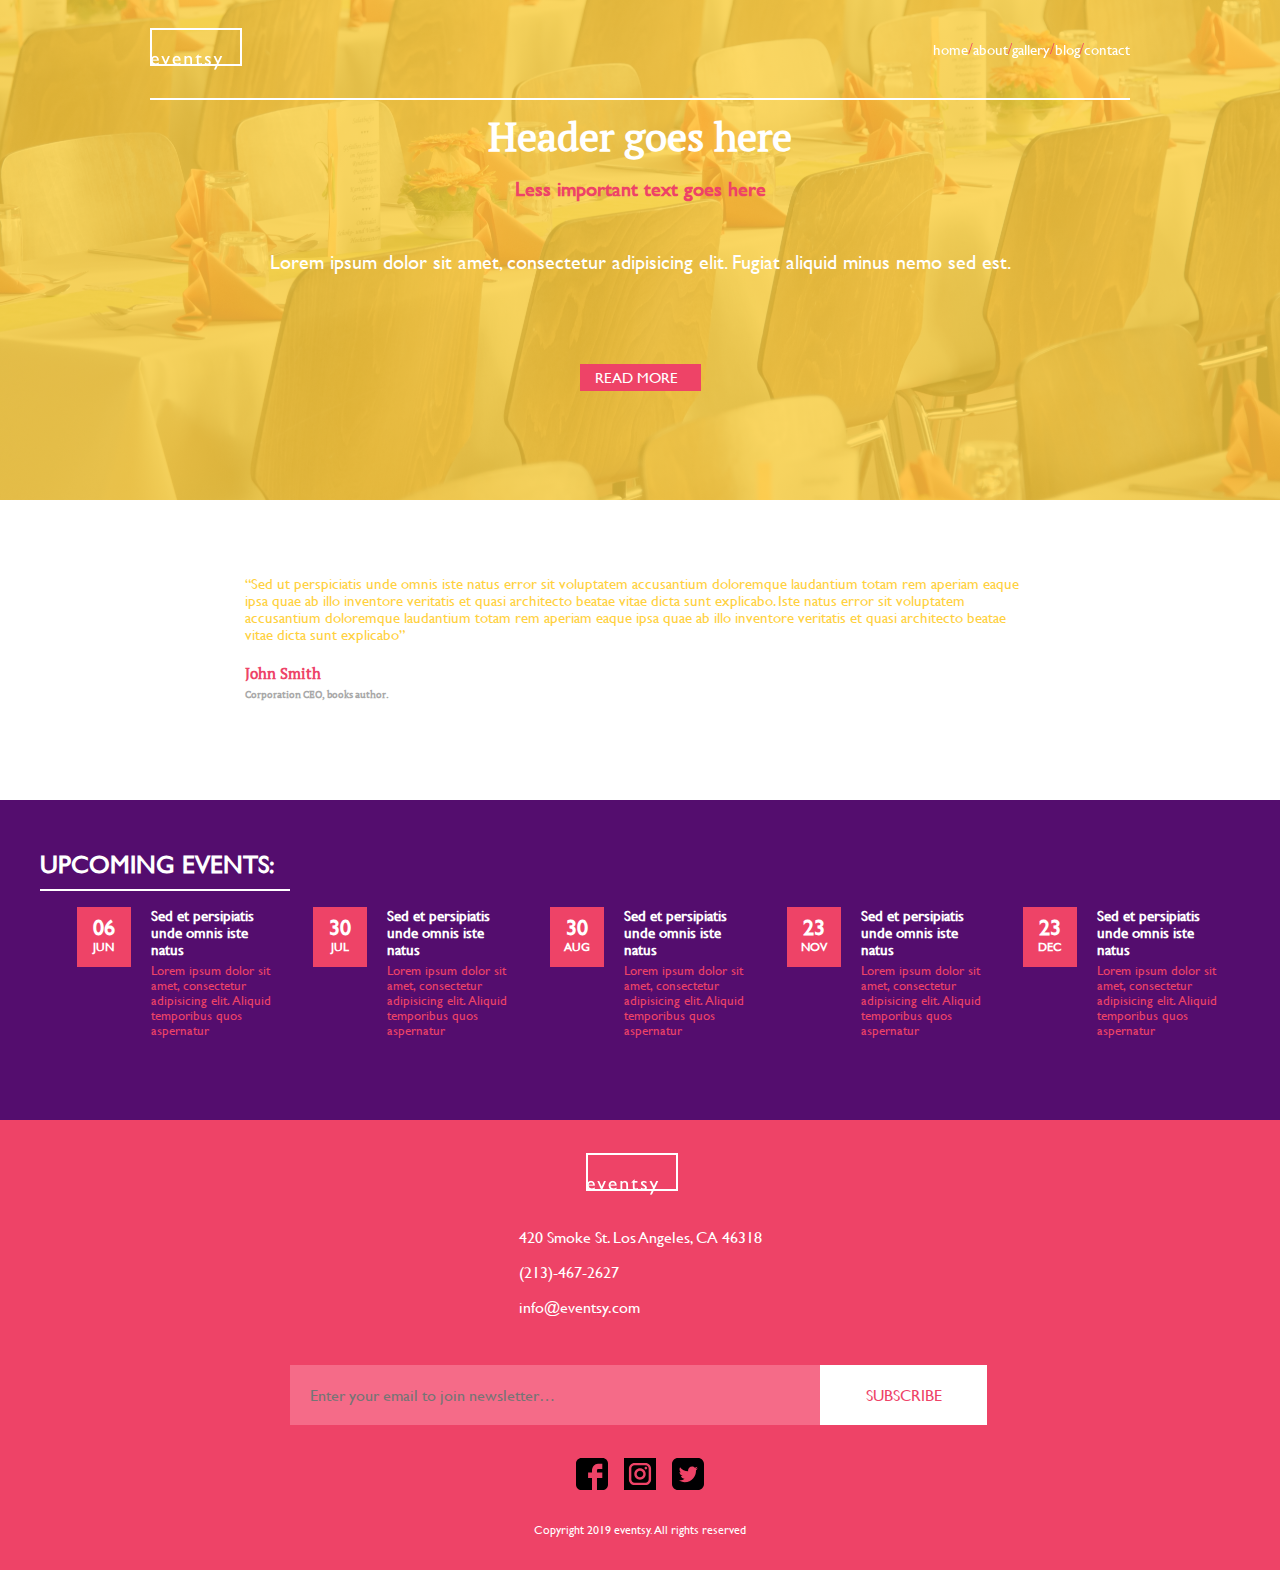
<file: index.html>
<!DOCTYPE html>
<html lang="en">
  <head>
    <meta charset="UTF-8" />
    <meta http-equiv="X-UA-Compatible" content="IE=edge" />
    <meta name="viewport" content="width=device-width, initial-scale=1.0" />
    <title>eventsy</title>
    <link rel="stylesheet" href="css/styles.css" />
  </head>
  <body>
    <nav>
      <div id="navHolder" class="navHolder">
        <div id="logo" class="logo"></div>
        <div id="links" class="links">
          <a id="home" href="#">home</a>
          <span>/</span>
          <a id="about" href="#">about</a>
          <span>/</span>
          <a id="gallery" href="#">gallery</a>
          <span>/</span>
          <a id="blog" href="#">blog</a>
          <span>/</span>
          <a id="contact" href="#">contact</a>
        </div>
      </div>
    </nav>
    <div id="app"></div>
    <footer>
      <div class="logo">
        <img src="images/logo/logo-white.png" alt="eventsy logo" />
      </div>
      <div class="address">
        <p>420 Smoke St. Los Angeles, CA 46318</p>
        <p>(213)-467-2627</p>
        <p>info@eventsy.com</p>
      </div>
      <div class="subscribe">
        <div class="inputBox">
          <input
            type="text"
            placeholder="Enter your email to join newsletter…"
          />
        </div>
        <div class="subscribeButton">
          <div class="btn">SUBSCRIBE</div>
        </div>
      </div>
      <div class="socialMedia">
        <img src="images/social-media/facebook.svg" alt="" />
        <img src="images/social-media/instagram.svg" alt="" />
        <img src="images/social-media/twitter.svg" alt="" />
      </div>
      <div class="copyright">Copyright 2019 eventsy. All rights reserved</div>
    </footer>
    <script src="lib/jquery-3.6.0.min.js"></script>
    <script src="app/model.js"></script>
    <script src="app/app.js"></script>
  </body>
</html>
</file>
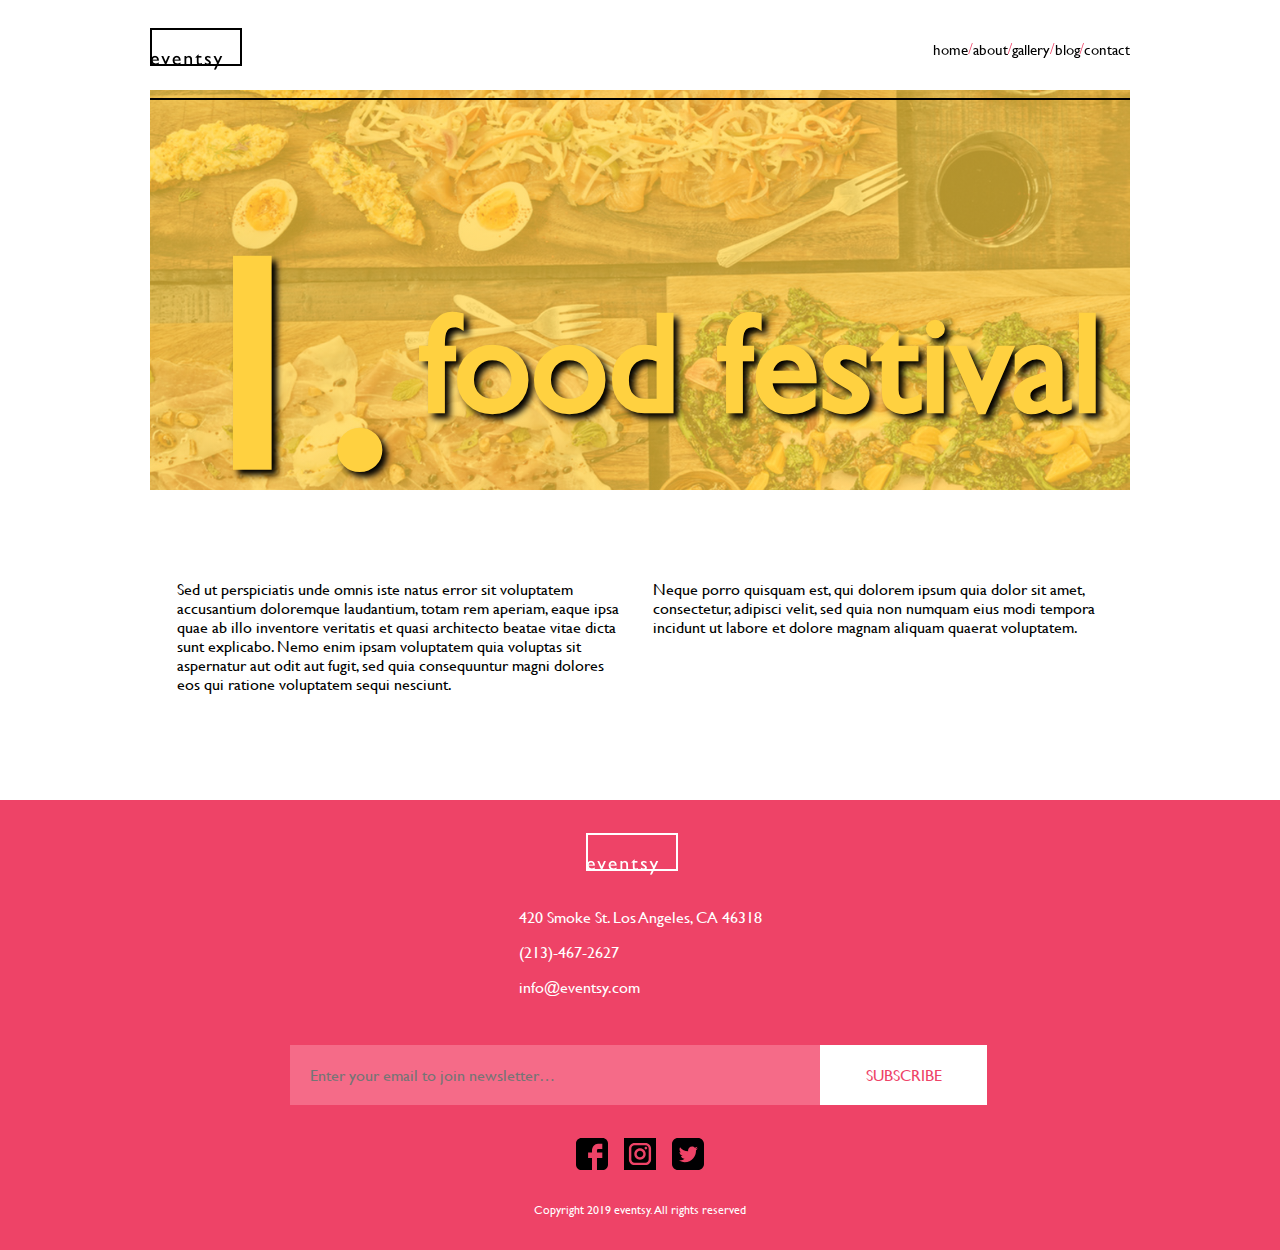
<file: 1stGallery.html>
<!--I didn't know how to link this via JavaScript, so I used the traditional HTML so the pages would at least be viewable-->

<!DOCTYPE html>
<html lang="en">
  <head>
    <meta charset="UTF-8" />
    <meta http-equiv="X-UA-Compatible" content="IE=edge" />
    <meta name="viewport" content="width=device-width, initial-scale=1.0" />
    <title>gallery</title>
    <link rel="stylesheet" href="css/styles.css" />
  </head>
  <body>
    <nav>
      <div class="detailsNavs">
        <div class="logo"></div>
        <div class="links">
          <a href="index.html">home</a>
          <span>/</span>
          <a href="index.html">about</a>
          <span>/</span>
          <a id="gallery" href="index.html">gallery</a>
          <span>/</span>
          <a id="blog" href="index.html">blog</a>
          <span>/</span>
          <a id="contact" href="index.html">contact</a>
        </div>
      </div>
    </nav>
    <div id="firstGallery" class="galleryDetails">
      <div class="galleryDetailHero">
        <div class="firstGalleryHero">
          <div class="galleryDetailCallout">
            <h1>1.</h1>
            <h2>food festival</h2>
          </div>
        </div>
      </div>
      <div class="galleryDetailDescription">
        <p>
          Sed ut perspiciatis unde omnis iste natus error sit voluptatem
          accusantium doloremque laudantium, totam rem aperiam, eaque ipsa quae
          ab illo inventore veritatis et quasi architecto beatae vitae dicta
          sunt explicabo. Nemo enim ipsam voluptatem quia voluptas sit
          aspernatur aut odit aut fugit, sed quia consequuntur magni dolores eos
          qui ratione voluptatem sequi nesciunt.
        </p>
        <p>
          Neque porro quisquam est, qui dolorem ipsum quia dolor sit amet,
          consectetur, adipisci velit, sed quia non numquam eius modi tempora
          incidunt ut labore et dolore magnam aliquam quaerat voluptatem.
        </p>
      </div>
    </div>
    <footer>
      <div class="logo">
        <img src="images/logo/logo-white.png" alt="eventsy logo" />
      </div>
      <div class="address">
        <p>420 Smoke St. Los Angeles, CA 46318</p>
        <p>(213)-467-2627</p>
        <p>info@eventsy.com</p>
      </div>
      <div class="subscribe">
        <div class="inputBox">
          <input
            type="text"
            placeholder="Enter your email to join newsletter…"
          />
        </div>
        <div class="subscribeButton">
          <div class="btn">SUBSCRIBE</div>
        </div>
      </div>
      <div class="socialMedia">
        <img src="images/social-media/facebook.svg" alt="" />
        <img src="images/social-media/instagram.svg" alt="" />
        <img src="images/social-media/twitter.svg" alt="" />
      </div>
      <div class="copyright">Copyright 2019 eventsy. All rights reserved</div>
    </footer>
    <script src="lib/jquery-3.6.0.min.js"></script>
    <!-- <script src="app/model.js"></script> -->
    <!-- <script src="app/app.js"></script> -->
  </body>
</html>
</file>
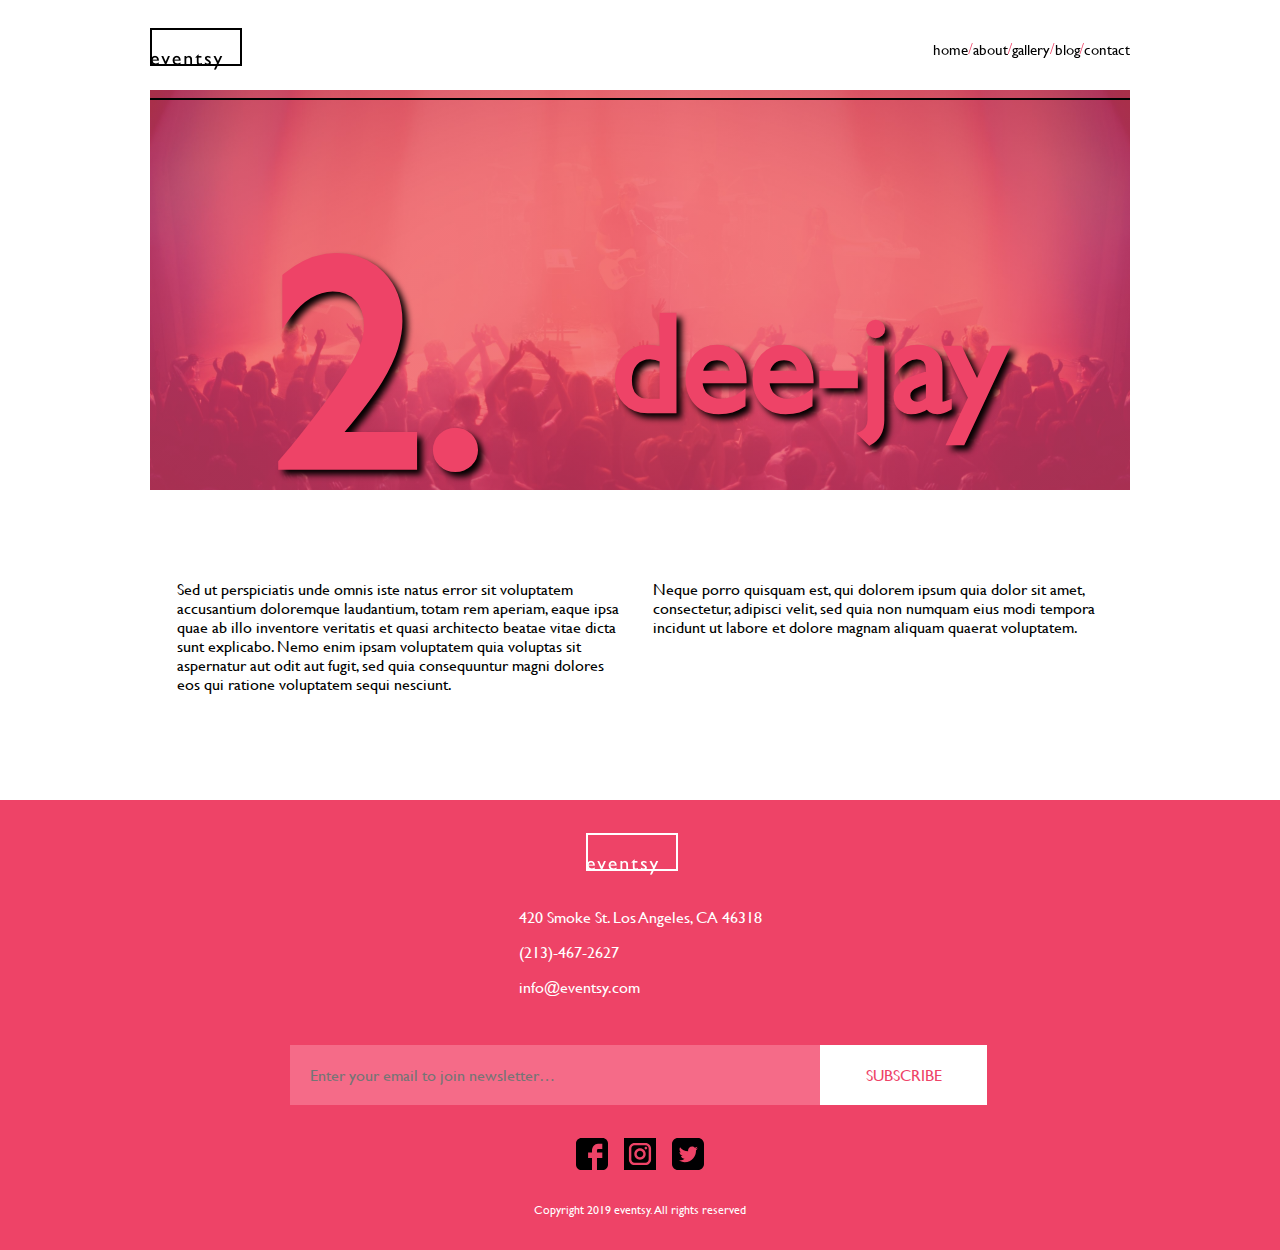
<file: 2ndGallery.html>
<!--I didn't know how to link this via JavaScript, so I used the traditional HTML so the pages would at least be viewable-->

<!DOCTYPE html>
<html lang="en">
  <head>
    <meta charset="UTF-8" />
    <meta http-equiv="X-UA-Compatible" content="IE=edge" />
    <meta name="viewport" content="width=device-width, initial-scale=1.0" />
    <title>gallery</title>
    <link rel="stylesheet" href="css/styles.css" />
  </head>
  <body>
    <nav>
      <div class="detailsNavs">
        <div class="logo"></div>
        <div class="links">
          <a href="index.html">home</a>
          <span>/</span>
          <a href="index.html">about</a>
          <span>/</span>
          <a id="gallery" href="index.html">gallery</a>
          <span>/</span>
          <a id="blog" href="index.html">blog</a>
          <span>/</span>
          <a id="contact" href="index.html">contact</a>
        </div>
      </div>
    </nav>
    <div id="secondGallery" class="galleryDetails">
      <div class="galleryDetailHero">
        <div class="secondGalleryHero">
          <div class="galleryDetailCallout">
            <h1>2.</h1>
            <h2>dee-jay</h2>
          </div>
        </div>
      </div>
      <div class="galleryDetailDescription">
        <p>
          Sed ut perspiciatis unde omnis iste natus error sit voluptatem
          accusantium doloremque laudantium, totam rem aperiam, eaque ipsa quae
          ab illo inventore veritatis et quasi architecto beatae vitae dicta
          sunt explicabo. Nemo enim ipsam voluptatem quia voluptas sit
          aspernatur aut odit aut fugit, sed quia consequuntur magni dolores eos
          qui ratione voluptatem sequi nesciunt.
        </p>
        <p>
          Neque porro quisquam est, qui dolorem ipsum quia dolor sit amet,
          consectetur, adipisci velit, sed quia non numquam eius modi tempora
          incidunt ut labore et dolore magnam aliquam quaerat voluptatem.
        </p>
      </div>
    </div>
    <footer>
      <div class="logo">
        <img src="images/logo/logo-white.png" alt="eventsy logo" />
      </div>
      <div class="address">
        <p>420 Smoke St. Los Angeles, CA 46318</p>
        <p>(213)-467-2627</p>
        <p>info@eventsy.com</p>
      </div>
      <div class="subscribe">
        <div class="inputBox">
          <input
            type="text"
            placeholder="Enter your email to join newsletter…"
          />
        </div>
        <div class="subscribeButton">
          <div class="btn">SUBSCRIBE</div>
        </div>
      </div>
      <div class="socialMedia">
        <img src="images/social-media/facebook.svg" alt="" />
        <img src="images/social-media/instagram.svg" alt="" />
        <img src="images/social-media/twitter.svg" alt="" />
      </div>
      <div class="copyright">Copyright 2019 eventsy. All rights reserved</div>
    </footer>
    <script src="lib/jquery-3.6.0.min.js"></script>
    <!-- <script src="app/model.js"></script> -->
    <!-- <script src="app/app.js"></script> -->
  </body>
</html>
</file>
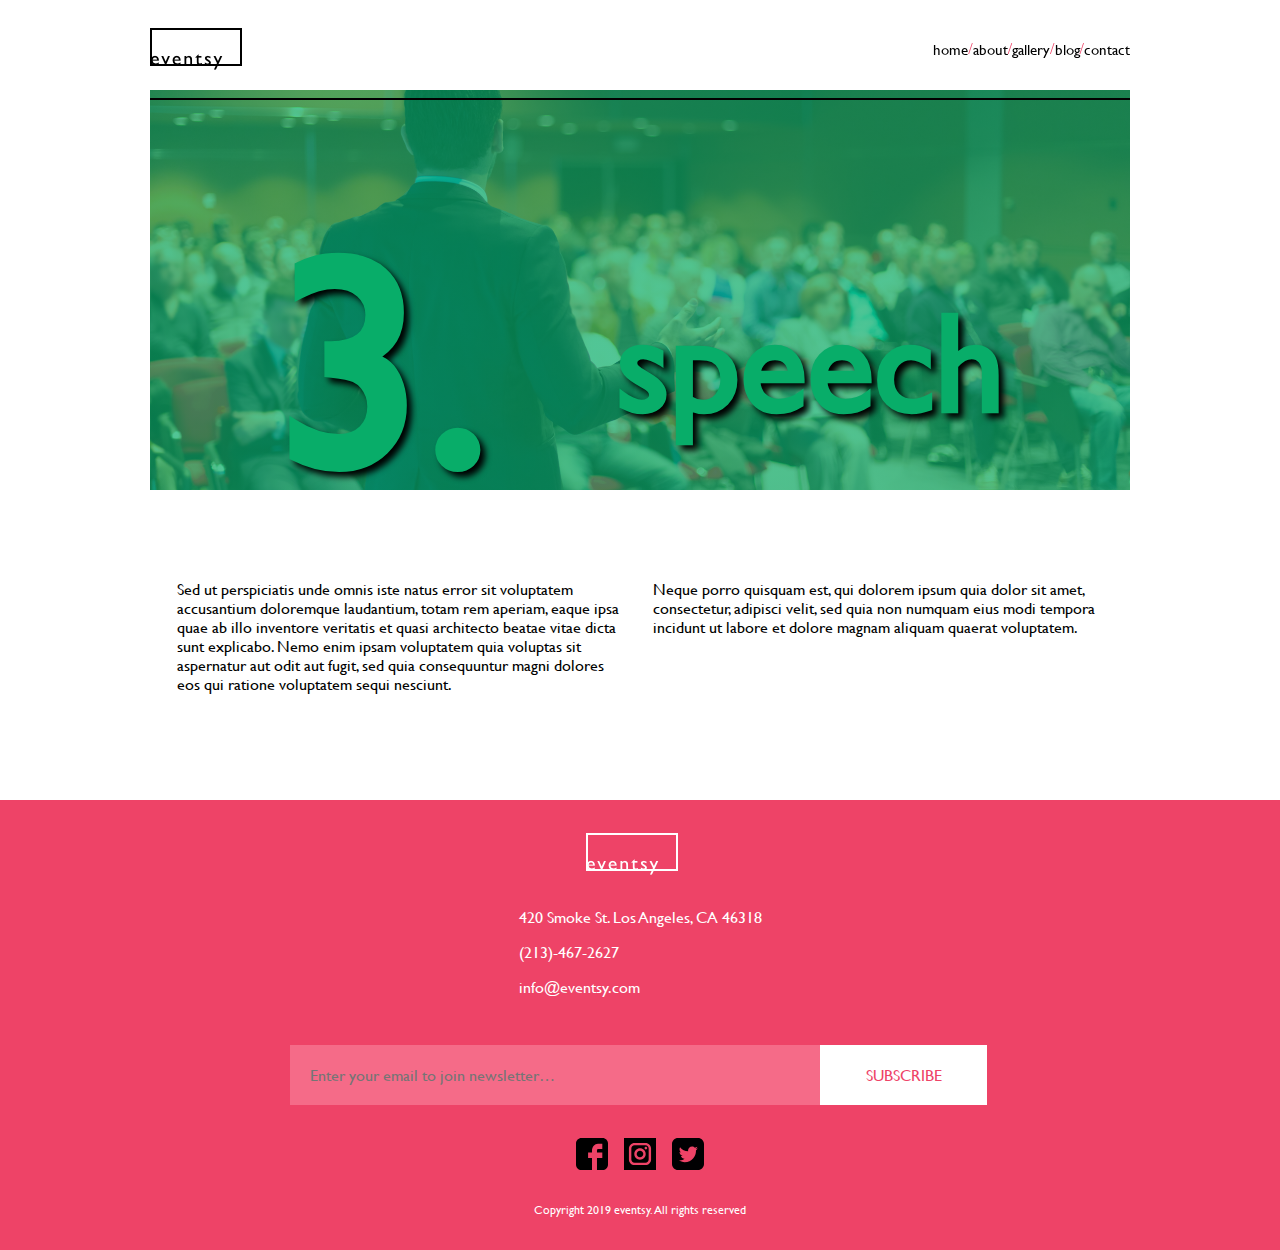
<file: 3rdGallery.html>
<!--I didn't know how to link this via JavaScript, so I used the traditional HTML so the pages would at least be viewable-->

<!DOCTYPE html>
<html lang="en">
  <head>
    <meta charset="UTF-8" />
    <meta http-equiv="X-UA-Compatible" content="IE=edge" />
    <meta name="viewport" content="width=device-width, initial-scale=1.0" />
    <title>gallery</title>
    <link rel="stylesheet" href="css/styles.css" />
  </head>
  <body>
    <nav>
      <div class="detailsNavs">
        <div class="logo"></div>
        <div class="links">
          <a href="index.html">home</a>
          <span>/</span>
          <a href="index.html">about</a>
          <span>/</span>
          <a id="gallery" href="index.html">gallery</a>
          <span>/</span>
          <a id="blog" href="index.html">blog</a>
          <span>/</span>
          <a id="contact" href="index.html">contact</a>
        </div>
      </div>
    </nav>
    <div id="thirdGallery" class="galleryDetails">
      <div class="galleryDetailHero">
        <div class="thirdGalleryHero">
          <div class="galleryDetailCallout">
            <h1>3.</h1>
            <h2>speech</h2>
          </div>
        </div>
      </div>
      <div class="galleryDetailDescription">
        <p>
          Sed ut perspiciatis unde omnis iste natus error sit voluptatem
          accusantium doloremque laudantium, totam rem aperiam, eaque ipsa quae
          ab illo inventore veritatis et quasi architecto beatae vitae dicta
          sunt explicabo. Nemo enim ipsam voluptatem quia voluptas sit
          aspernatur aut odit aut fugit, sed quia consequuntur magni dolores eos
          qui ratione voluptatem sequi nesciunt.
        </p>
        <p>
          Neque porro quisquam est, qui dolorem ipsum quia dolor sit amet,
          consectetur, adipisci velit, sed quia non numquam eius modi tempora
          incidunt ut labore et dolore magnam aliquam quaerat voluptatem.
        </p>
      </div>
    </div>
    <footer>
      <div class="logo">
        <img src="images/logo/logo-white.png" alt="eventsy logo" />
      </div>
      <div class="address">
        <p>420 Smoke St. Los Angeles, CA 46318</p>
        <p>(213)-467-2627</p>
        <p>info@eventsy.com</p>
      </div>
      <div class="subscribe">
        <div class="inputBox">
          <input
            type="text"
            placeholder="Enter your email to join newsletter…"
          />
        </div>
        <div class="subscribeButton">
          <div class="btn">SUBSCRIBE</div>
        </div>
      </div>
      <div class="socialMedia">
        <img src="images/social-media/facebook.svg" alt="" />
        <img src="images/social-media/instagram.svg" alt="" />
        <img src="images/social-media/twitter.svg" alt="" />
      </div>
      <div class="copyright">Copyright 2019 eventsy. All rights reserved</div>
    </footer>
    <script src="lib/jquery-3.6.0.min.js"></script>
    <!-- <script src="app/model.js"></script> -->
    <!-- <script src="app/app.js"></script> -->
  </body>
</html>
</file>
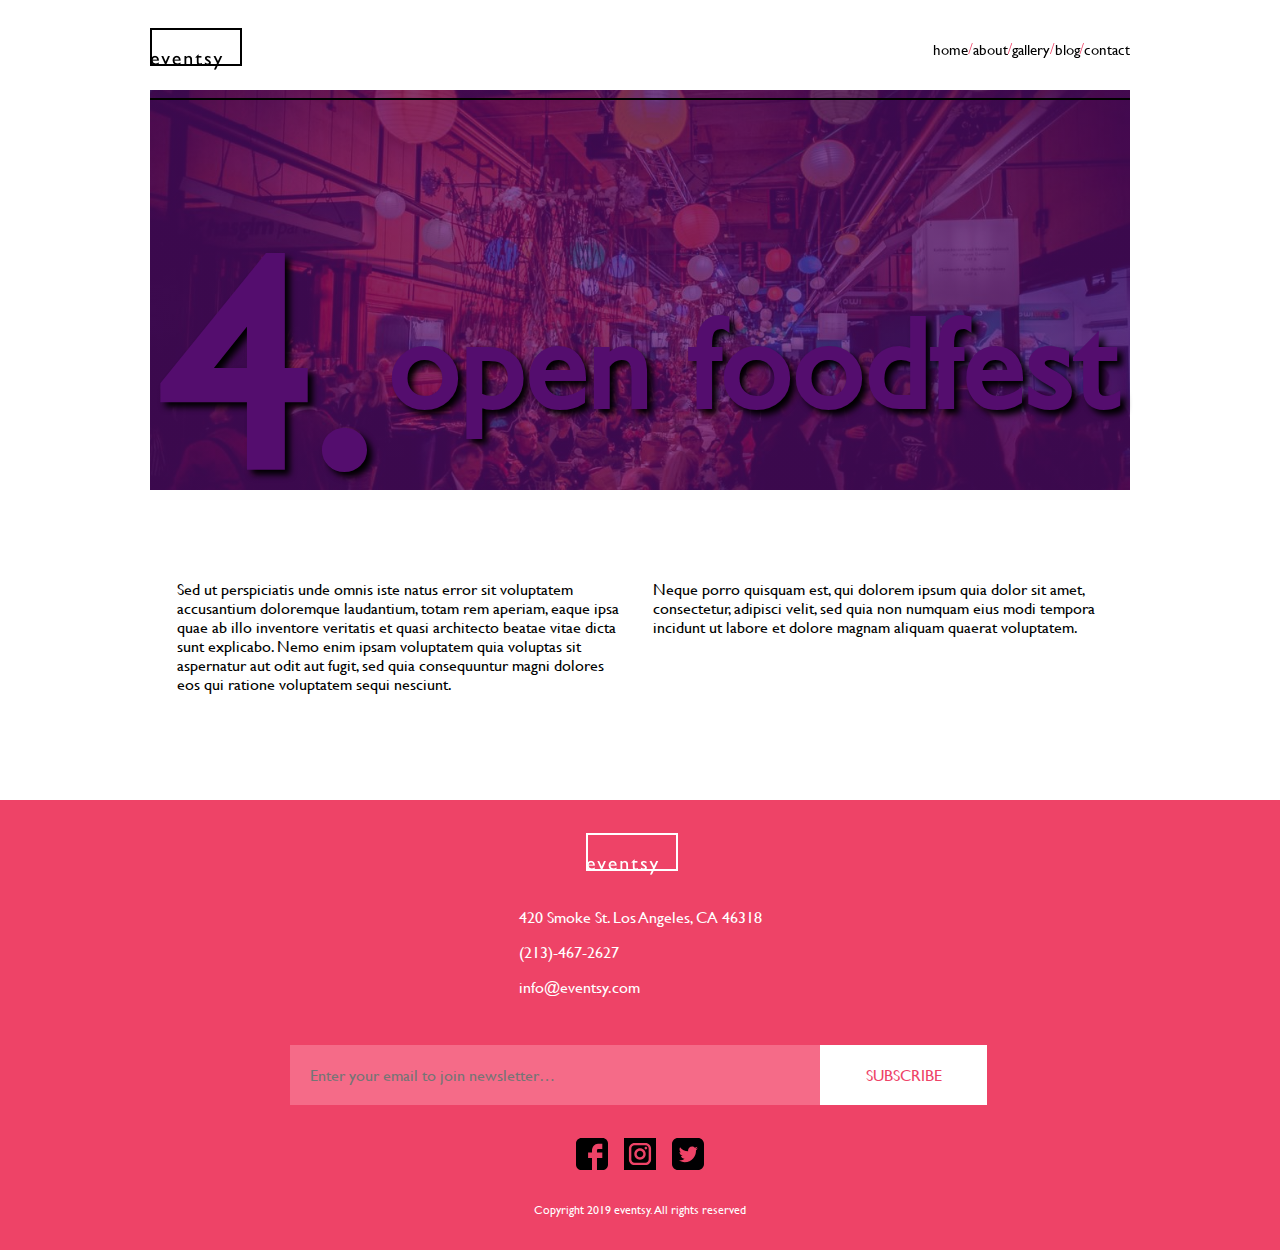
<file: 4thGallery.html>
<!--I didn't know how to link this via JavaScript, so I used the traditional HTML so the pages would at least be viewable-->

<!DOCTYPE html>
<html lang="en">
  <head>
    <meta charset="UTF-8" />
    <meta http-equiv="X-UA-Compatible" content="IE=edge" />
    <meta name="viewport" content="width=device-width, initial-scale=1.0" />
    <title>gallery</title>
    <link rel="stylesheet" href="css/styles.css" />
  </head>
  <body>
    <nav>
      <div class="detailsNavs">
        <div class="logo"></div>
        <div class="links">
          <a href="index.html">home</a>
          <span>/</span>
          <a href="index.html">about</a>
          <span>/</span>
          <a id="gallery" href="index.html">gallery</a>
          <span>/</span>
          <a id="blog" href="index.html">blog</a>
          <span>/</span>
          <a id="contact" href="index.html">contact</a>
        </div>
      </div>
    </nav>
    <div id="fourthGallery" class="galleryDetails">
      <div class="galleryDetailHero">
        <div class="fourthGalleryHero">
          <div class="galleryDetailCallout">
            <h1>4.</h1>
            <h2>open foodfest</h2>
          </div>
        </div>
      </div>
      <div class="galleryDetailDescription">
        <p>
          Sed ut perspiciatis unde omnis iste natus error sit voluptatem
          accusantium doloremque laudantium, totam rem aperiam, eaque ipsa quae
          ab illo inventore veritatis et quasi architecto beatae vitae dicta
          sunt explicabo. Nemo enim ipsam voluptatem quia voluptas sit
          aspernatur aut odit aut fugit, sed quia consequuntur magni dolores eos
          qui ratione voluptatem sequi nesciunt.
        </p>
        <p>
          Neque porro quisquam est, qui dolorem ipsum quia dolor sit amet,
          consectetur, adipisci velit, sed quia non numquam eius modi tempora
          incidunt ut labore et dolore magnam aliquam quaerat voluptatem.
        </p>
      </div>
    </div>
    <footer>
      <div class="logo">
        <img src="images/logo/logo-white.png" alt="eventsy logo" />
      </div>
      <div class="address">
        <p>420 Smoke St. Los Angeles, CA 46318</p>
        <p>(213)-467-2627</p>
        <p>info@eventsy.com</p>
      </div>
      <div class="subscribe">
        <div class="inputBox">
          <input
            type="text"
            placeholder="Enter your email to join newsletter…"
          />
        </div>
        <div class="subscribeButton">
          <div class="btn">SUBSCRIBE</div>
        </div>
      </div>
      <div class="socialMedia">
        <img src="images/social-media/facebook.svg" alt="" />
        <img src="images/social-media/instagram.svg" alt="" />
        <img src="images/social-media/twitter.svg" alt="" />
      </div>
      <div class="copyright">Copyright 2019 eventsy. All rights reserved</div>
    </footer>
    <script src="lib/jquery-3.6.0.min.js"></script>
    <!-- <script src="app/model.js"></script> -->
    <!-- <script src="app/app.js"></script> -->
  </body>
</html>
</file>
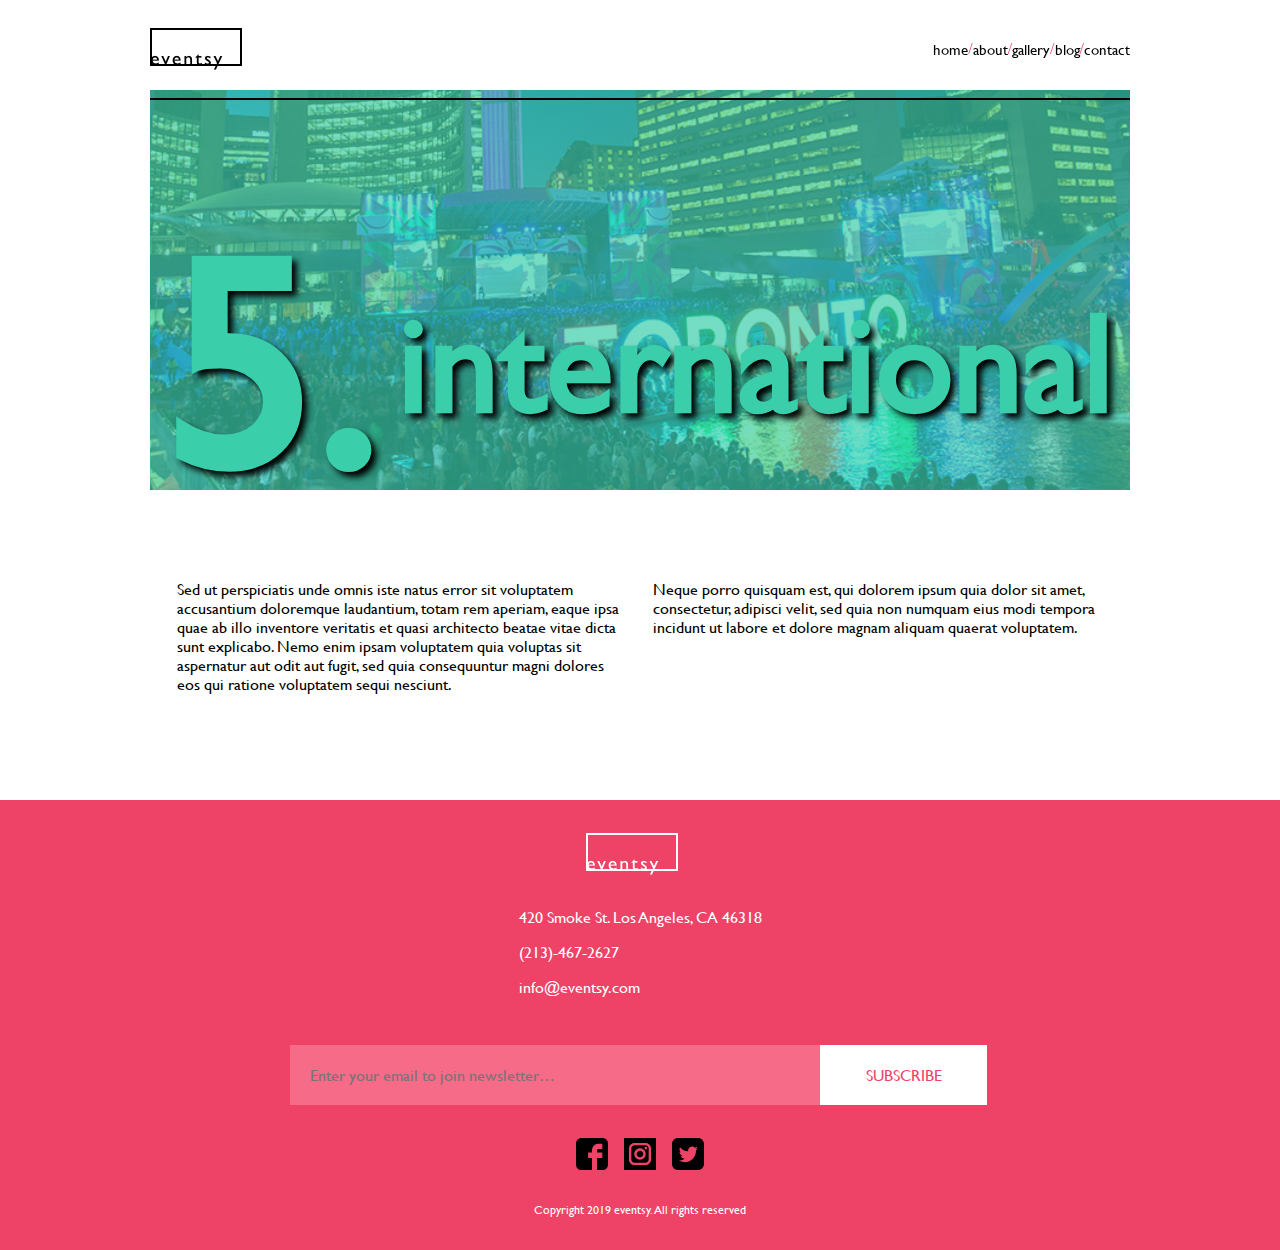
<file: 5thGallery.html>
<!--I didn't know how to link this via JavaScript, so I used the traditional HTML so the pages would at least be viewable-->

<!DOCTYPE html>
<html lang="en">
  <head>
    <meta charset="UTF-8" />
    <meta http-equiv="X-UA-Compatible" content="IE=edge" />
    <meta name="viewport" content="width=device-width, initial-scale=1.0" />
    <title>gallery</title>
    <link rel="stylesheet" href="css/styles.css" />
  </head>
  <body>
    <nav>
      <div class="detailsNavs">
        <div class="logo"></div>
        <div class="links">
          <a href="index.html">home</a>
          <span>/</span>
          <a href="index.html">about</a>
          <span>/</span>
          <a id="gallery" href="index.html">gallery</a>
          <span>/</span>
          <a id="blog" href="index.html">blog</a>
          <span>/</span>
          <a id="contact" href="index.html">contact</a>
        </div>
      </div>
    </nav>
    <div id="fifthGallery" class="galleryDetails">
      <div class="galleryDetailHero">
        <div class="fifthGalleryHero">
          <div class="galleryDetailCallout">
            <h1>5.</h1>
            <h2>international</h2>
          </div>
        </div>
      </div>
      <div class="galleryDetailDescription">
        <p>
          Sed ut perspiciatis unde omnis iste natus error sit voluptatem
          accusantium doloremque laudantium, totam rem aperiam, eaque ipsa quae
          ab illo inventore veritatis et quasi architecto beatae vitae dicta
          sunt explicabo. Nemo enim ipsam voluptatem quia voluptas sit
          aspernatur aut odit aut fugit, sed quia consequuntur magni dolores eos
          qui ratione voluptatem sequi nesciunt.
        </p>
        <p>
          Neque porro quisquam est, qui dolorem ipsum quia dolor sit amet,
          consectetur, adipisci velit, sed quia non numquam eius modi tempora
          incidunt ut labore et dolore magnam aliquam quaerat voluptatem.
        </p>
      </div>
    </div>
    <footer>
      <div class="logo">
        <img src="images/logo/logo-white.png" alt="eventsy logo" />
      </div>
      <div class="address">
        <p>420 Smoke St. Los Angeles, CA 46318</p>
        <p>(213)-467-2627</p>
        <p>info@eventsy.com</p>
      </div>
      <div class="subscribe">
        <div class="inputBox">
          <input
            type="text"
            placeholder="Enter your email to join newsletter…"
          />
        </div>
        <div class="subscribeButton">
          <div class="btn">SUBSCRIBE</div>
        </div>
      </div>
      <div class="socialMedia">
        <img src="images/social-media/facebook.svg" alt="" />
        <img src="images/social-media/instagram.svg" alt="" />
        <img src="images/social-media/twitter.svg" alt="" />
      </div>
      <div class="copyright">Copyright 2019 eventsy. All rights reserved</div>
    </footer>
    <script src="lib/jquery-3.6.0.min.js"></script>
    <!-- <script src="app/model.js"></script> -->
    <!-- <script src="app/app.js"></script> -->
  </body>
</html>
</file>
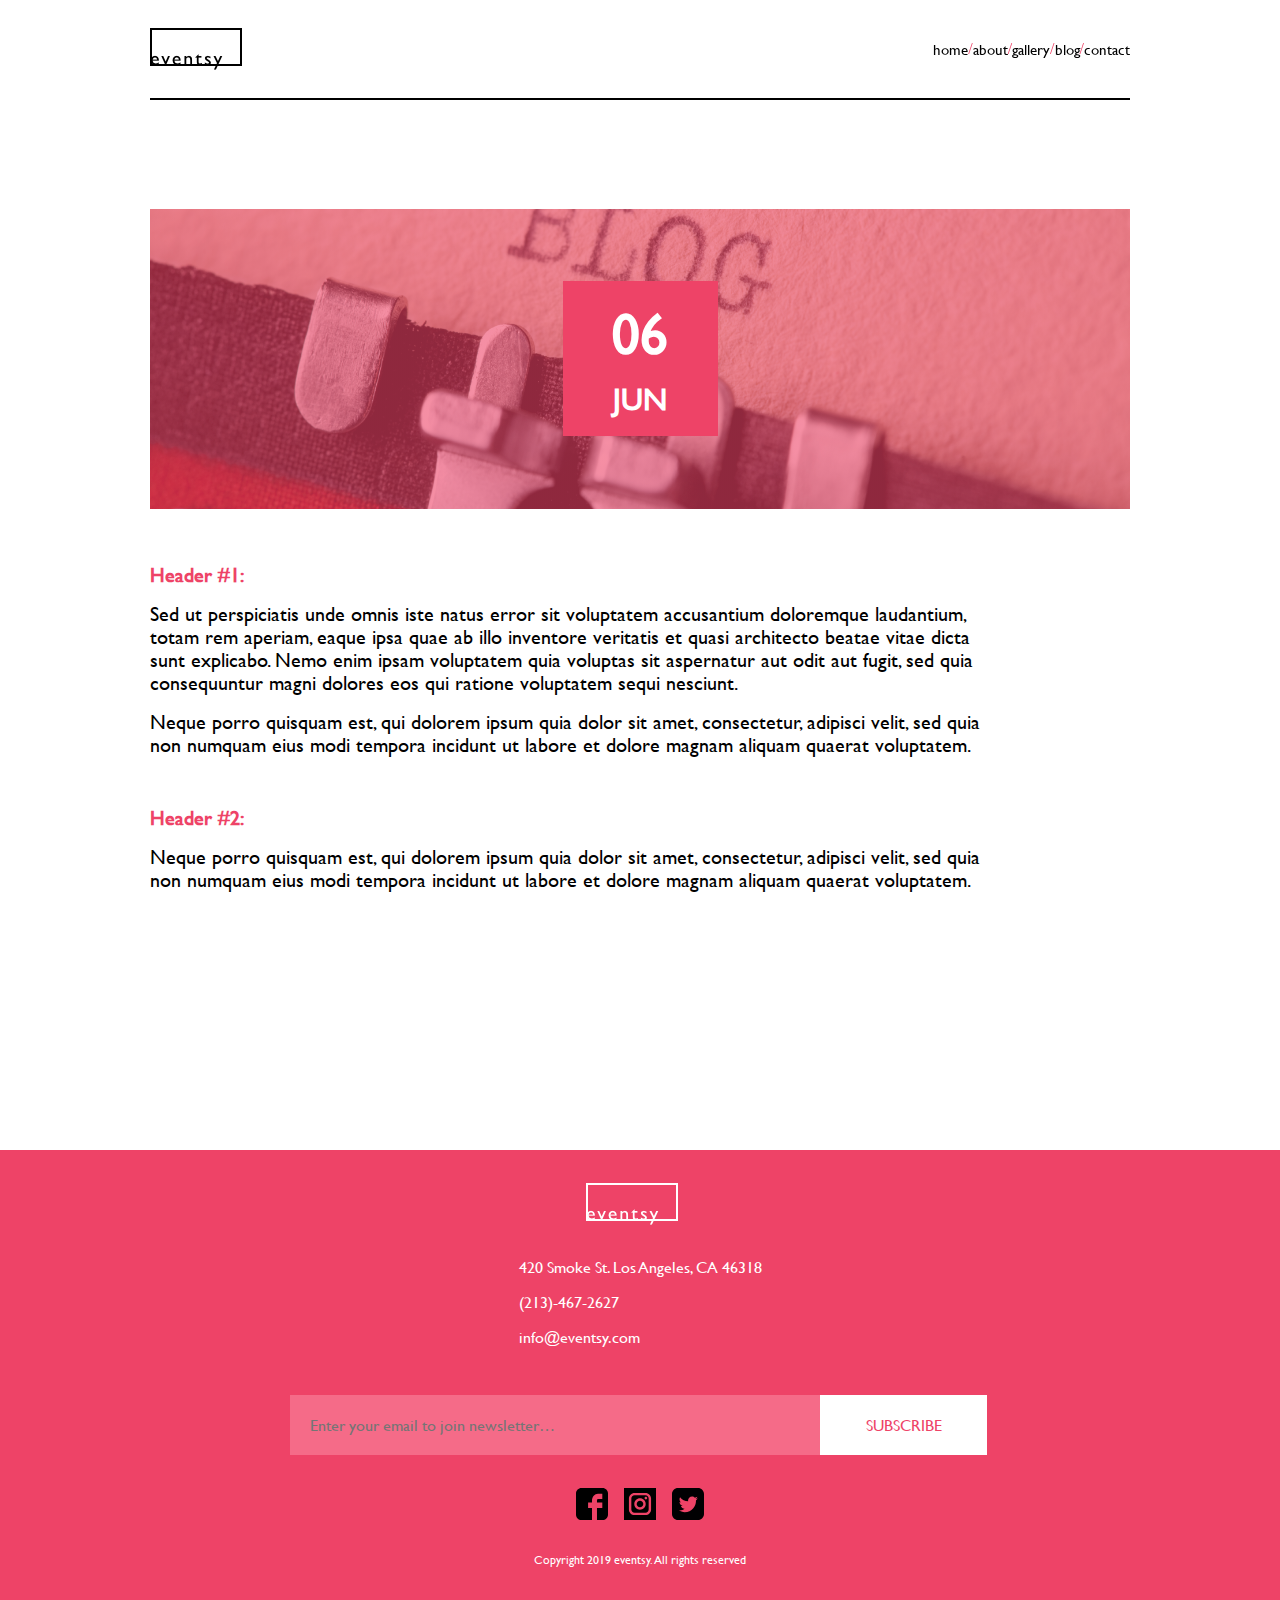
<file: blog1st.html>
<!--I didn't know how to link this via JavaScript, so I used the traditional HTML so the pages would at least be viewable-->

<!DOCTYPE html>
<html lang="en">
  <head>
    <meta charset="UTF-8" />
    <meta http-equiv="X-UA-Compatible" content="IE=edge" />
    <meta name="viewport" content="width=device-width, initial-scale=1.0" />
    <title>gallery</title>
    <link rel="stylesheet" href="css/styles.css" />
  </head>
  <body>
    <nav>
      <div class="detailsNavs">
        <div class="logo"></div>
        <div class="links">
          <a href="index.html">home</a>
          <span>/</span>
          <a href="index.html">about</a>
          <span>/</span>
          <a id="gallery" href="index.html">gallery</a>
          <span>/</span>
          <a id="blog" href="index.html">blog</a>
          <span>/</span>
          <a id="contact" href="index.html">contact</a>
        </div>
      </div>
    </nav>
    <div class="blogDetails">
      <div class="blogDetailHero">
        <div class="firstBlogHero">
          <div class="blogHeroCallout">
            <h1>06</h1>
            <h2>JUN</h2>
          </div>
        </div>
      </div>
      <div class="blogDetailDescription">
        <div class="descriptions">
          <h6>Header #1:</h6>
          <p>
            Sed ut perspiciatis unde omnis iste natus error sit voluptatem
            accusantium doloremque laudantium, totam rem aperiam, eaque ipsa
            quae ab illo inventore veritatis et quasi architecto beatae vitae
            dicta sunt explicabo. Nemo enim ipsam voluptatem quia voluptas sit
            aspernatur aut odit aut fugit, sed quia consequuntur magni dolores
            eos qui ratione voluptatem sequi nesciunt.
          </p>
          <p>
            Neque porro quisquam est, qui dolorem ipsum quia dolor sit amet,
            consectetur, adipisci velit, sed quia non numquam eius modi tempora
            incidunt ut labore et dolore magnam aliquam quaerat voluptatem.
          </p>
        </div>
        <div class="descriptions">
          <h6>Header #2:</h6>
          <p>
            Neque porro quisquam est, qui dolorem ipsum quia dolor sit amet,
            consectetur, adipisci velit, sed quia non numquam eius modi tempora
            incidunt ut labore et dolore magnam aliquam quaerat voluptatem.
          </p>
        </div>
      </div>
    </div>
    <footer>
      <div class="logo">
        <img src="images/logo/logo-white.png" alt="eventsy logo" />
      </div>
      <div class="address">
        <p>420 Smoke St. Los Angeles, CA 46318</p>
        <p>(213)-467-2627</p>
        <p>info@eventsy.com</p>
      </div>
      <div class="subscribe">
        <div class="inputBox">
          <input
            type="text"
            placeholder="Enter your email to join newsletter…"
          />
        </div>
        <div class="subscribeButton">
          <div class="btn">SUBSCRIBE</div>
        </div>
      </div>
      <div class="socialMedia">
        <img src="images/social-media/facebook.svg" alt="" />
        <img src="images/social-media/instagram.svg" alt="" />
        <img src="images/social-media/twitter.svg" alt="" />
      </div>
      <div class="copyright">Copyright 2019 eventsy. All rights reserved</div>
    </footer>
    <script src="lib/jquery-3.6.0.min.js"></script>
    <!-- <script src="app/model.js"></script> -->
    <!-- <script src="app/app.js"></script> -->
  </body>
</html>
</file>
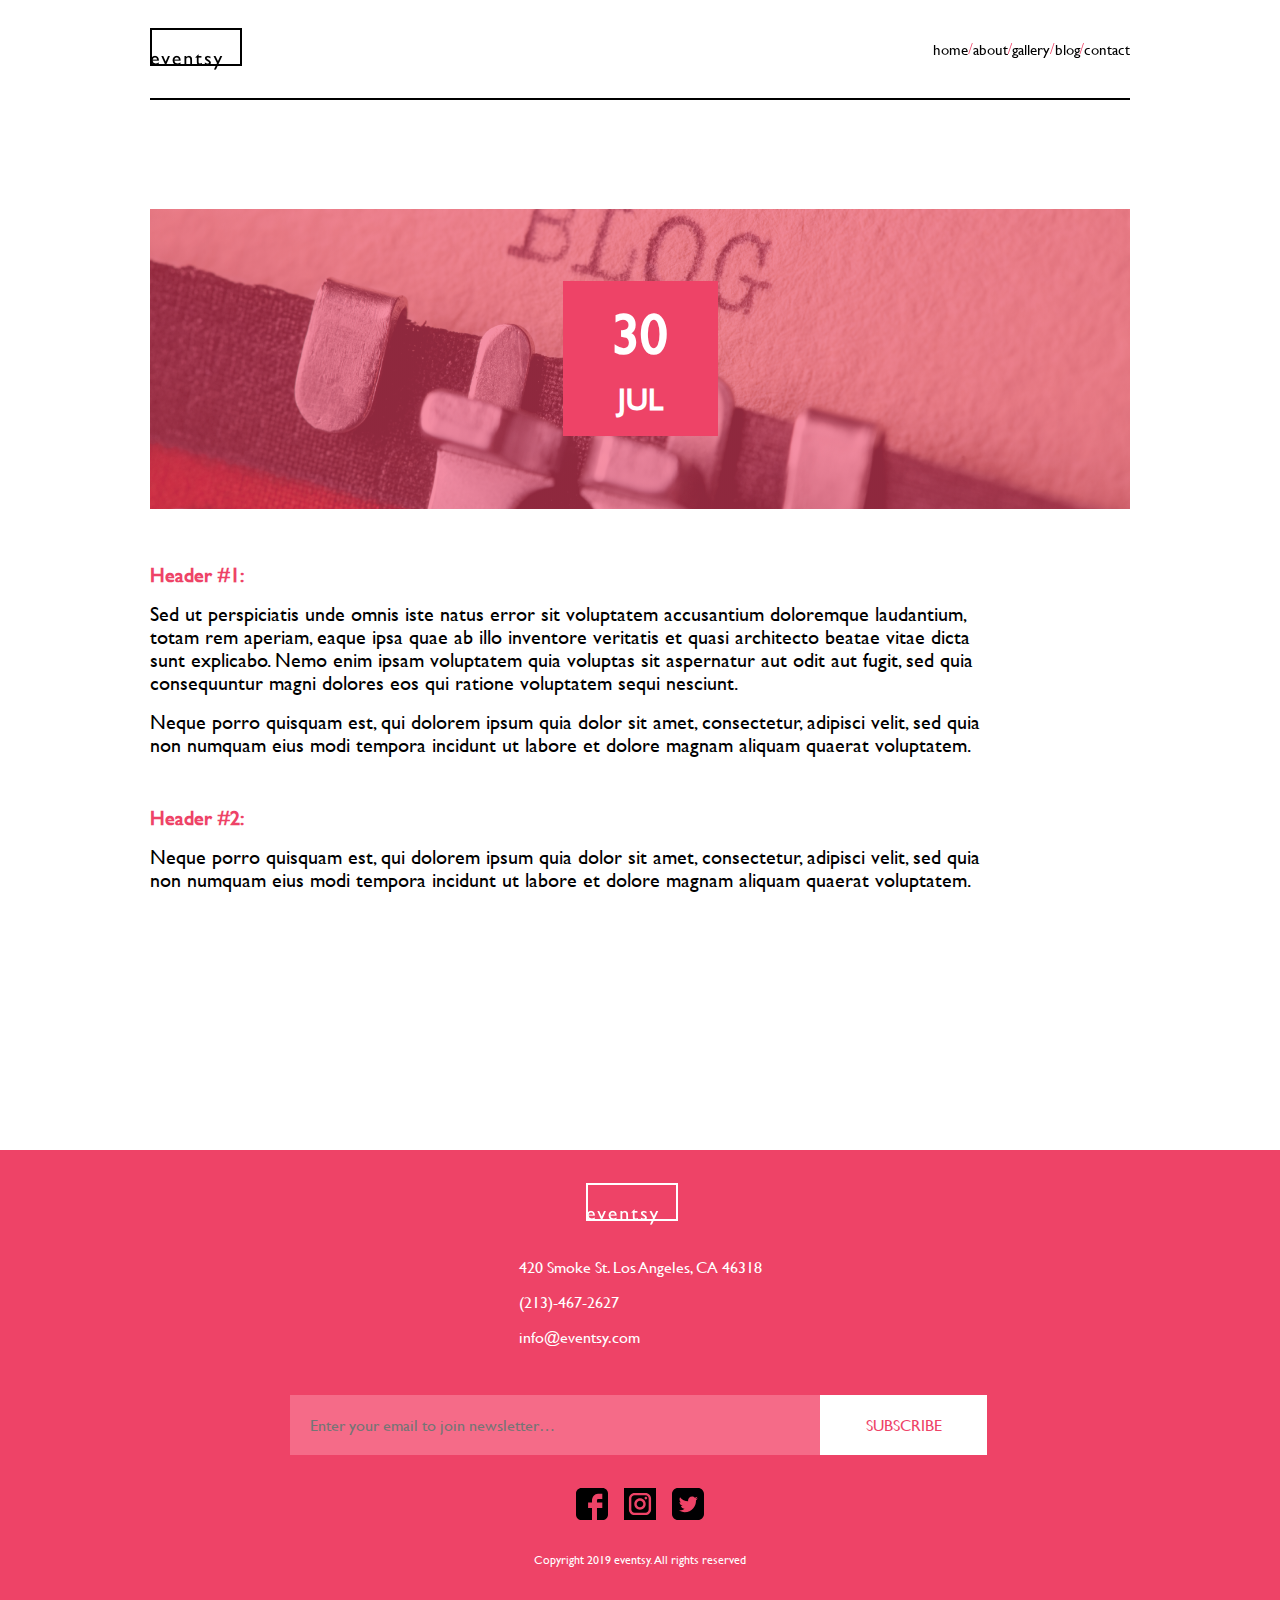
<file: blog2nd.html>
<!--I didn't know how to link this via JavaScript, so I used the traditional HTML so the pages would at least be viewable-->

<!DOCTYPE html>
<html lang="en">
  <head>
    <meta charset="UTF-8" />
    <meta http-equiv="X-UA-Compatible" content="IE=edge" />
    <meta name="viewport" content="width=device-width, initial-scale=1.0" />
    <title>gallery</title>
    <link rel="stylesheet" href="css/styles.css" />
  </head>
  <body>
    <nav>
      <div class="detailsNavs">
        <div class="logo"></div>
        <div class="links">
          <a href="index.html">home</a>
          <span>/</span>
          <a href="index.html">about</a>
          <span>/</span>
          <a id="gallery" href="index.html">gallery</a>
          <span>/</span>
          <a id="blog" href="index.html">blog</a>
          <span>/</span>
          <a id="contact" href="index.html">contact</a>
        </div>
      </div>
    </nav>
    <div class="blogDetails">
      <div class="blogDetailHero">
        <div class="firstBlogHero">
          <div class="blogHeroCallout">
            <h1>30</h1>
            <h2>JUL</h2>
          </div>
        </div>
      </div>
      <div class="blogDetailDescription">
        <div class="descriptions">
          <h6>Header #1:</h6>
          <p>
            Sed ut perspiciatis unde omnis iste natus error sit voluptatem
            accusantium doloremque laudantium, totam rem aperiam, eaque ipsa
            quae ab illo inventore veritatis et quasi architecto beatae vitae
            dicta sunt explicabo. Nemo enim ipsam voluptatem quia voluptas sit
            aspernatur aut odit aut fugit, sed quia consequuntur magni dolores
            eos qui ratione voluptatem sequi nesciunt.
          </p>
          <p>
            Neque porro quisquam est, qui dolorem ipsum quia dolor sit amet,
            consectetur, adipisci velit, sed quia non numquam eius modi tempora
            incidunt ut labore et dolore magnam aliquam quaerat voluptatem.
          </p>
        </div>
        <div class="descriptions">
          <h6>Header #2:</h6>
          <p>
            Neque porro quisquam est, qui dolorem ipsum quia dolor sit amet,
            consectetur, adipisci velit, sed quia non numquam eius modi tempora
            incidunt ut labore et dolore magnam aliquam quaerat voluptatem.
          </p>
        </div>
      </div>
    </div>
    <footer>
      <div class="logo">
        <img src="images/logo/logo-white.png" alt="eventsy logo" />
      </div>
      <div class="address">
        <p>420 Smoke St. Los Angeles, CA 46318</p>
        <p>(213)-467-2627</p>
        <p>info@eventsy.com</p>
      </div>
      <div class="subscribe">
        <div class="inputBox">
          <input
            type="text"
            placeholder="Enter your email to join newsletter…"
          />
        </div>
        <div class="subscribeButton">
          <div class="btn">SUBSCRIBE</div>
        </div>
      </div>
      <div class="socialMedia">
        <img src="images/social-media/facebook.svg" alt="" />
        <img src="images/social-media/instagram.svg" alt="" />
        <img src="images/social-media/twitter.svg" alt="" />
      </div>
      <div class="copyright">Copyright 2019 eventsy. All rights reserved</div>
    </footer>
    <script src="lib/jquery-3.6.0.min.js"></script>
    <!-- <script src="app/model.js"></script> -->
    <!-- <script src="app/app.js"></script> -->
  </body>
</html>
</file>
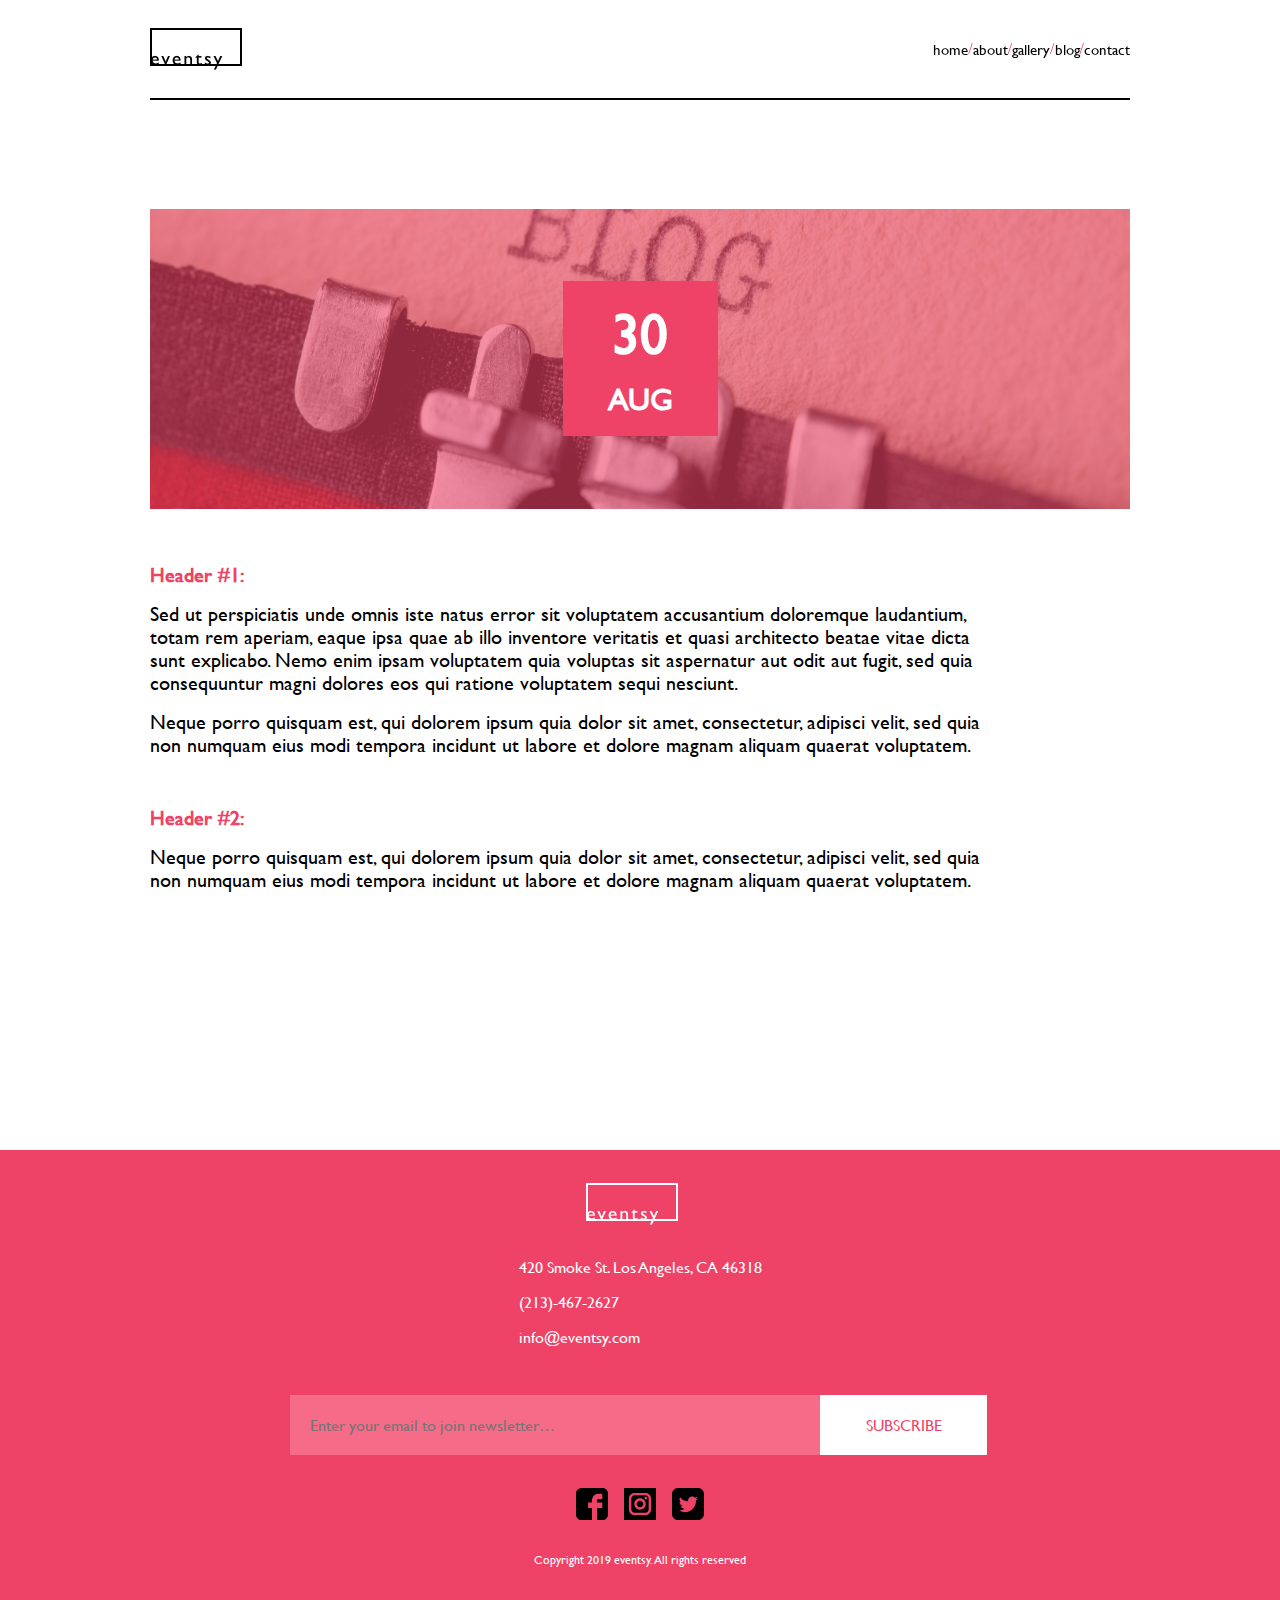
<file: blog3rd.html>
<!--I didn't know how to link this via JavaScript, so I used the traditional HTML so the pages would at least be viewable-->

<!DOCTYPE html>
<html lang="en">
  <head>
    <meta charset="UTF-8" />
    <meta http-equiv="X-UA-Compatible" content="IE=edge" />
    <meta name="viewport" content="width=device-width, initial-scale=1.0" />
    <title>gallery</title>
    <link rel="stylesheet" href="css/styles.css" />
  </head>
  <body>
    <nav>
      <div class="detailsNavs">
        <div class="logo"></div>
        <div class="links">
          <a href="index.html">home</a>
          <span>/</span>
          <a href="index.html">about</a>
          <span>/</span>
          <a id="gallery" href="index.html">gallery</a>
          <span>/</span>
          <a id="blog" href="index.html">blog</a>
          <span>/</span>
          <a id="contact" href="index.html">contact</a>
        </div>
      </div>
    </nav>
    <div class="blogDetails">
      <div class="blogDetailHero">
        <div class="firstBlogHero">
          <div class="blogHeroCallout">
            <h1>30</h1>
            <h2>AUG</h2>
          </div>
        </div>
      </div>
      <div class="blogDetailDescription">
        <div class="descriptions">
          <h6>Header #1:</h6>
          <p>
            Sed ut perspiciatis unde omnis iste natus error sit voluptatem
            accusantium doloremque laudantium, totam rem aperiam, eaque ipsa
            quae ab illo inventore veritatis et quasi architecto beatae vitae
            dicta sunt explicabo. Nemo enim ipsam voluptatem quia voluptas sit
            aspernatur aut odit aut fugit, sed quia consequuntur magni dolores
            eos qui ratione voluptatem sequi nesciunt.
          </p>
          <p>
            Neque porro quisquam est, qui dolorem ipsum quia dolor sit amet,
            consectetur, adipisci velit, sed quia non numquam eius modi tempora
            incidunt ut labore et dolore magnam aliquam quaerat voluptatem.
          </p>
        </div>
        <div class="descriptions">
          <h6>Header #2:</h6>
          <p>
            Neque porro quisquam est, qui dolorem ipsum quia dolor sit amet,
            consectetur, adipisci velit, sed quia non numquam eius modi tempora
            incidunt ut labore et dolore magnam aliquam quaerat voluptatem.
          </p>
        </div>
      </div>
    </div>
    <footer>
      <div class="logo">
        <img src="images/logo/logo-white.png" alt="eventsy logo" />
      </div>
      <div class="address">
        <p>420 Smoke St. Los Angeles, CA 46318</p>
        <p>(213)-467-2627</p>
        <p>info@eventsy.com</p>
      </div>
      <div class="subscribe">
        <div class="inputBox">
          <input
            type="text"
            placeholder="Enter your email to join newsletter…"
          />
        </div>
        <div class="subscribeButton">
          <div class="btn">SUBSCRIBE</div>
        </div>
      </div>
      <div class="socialMedia">
        <img src="images/social-media/facebook.svg" alt="" />
        <img src="images/social-media/instagram.svg" alt="" />
        <img src="images/social-media/twitter.svg" alt="" />
      </div>
      <div class="copyright">Copyright 2019 eventsy. All rights reserved</div>
    </footer>
    <script src="lib/jquery-3.6.0.min.js"></script>
    <!-- <script src="app/model.js"></script> -->
    <!-- <script src="app/app.js"></script> -->
  </body>
</html>
</file>
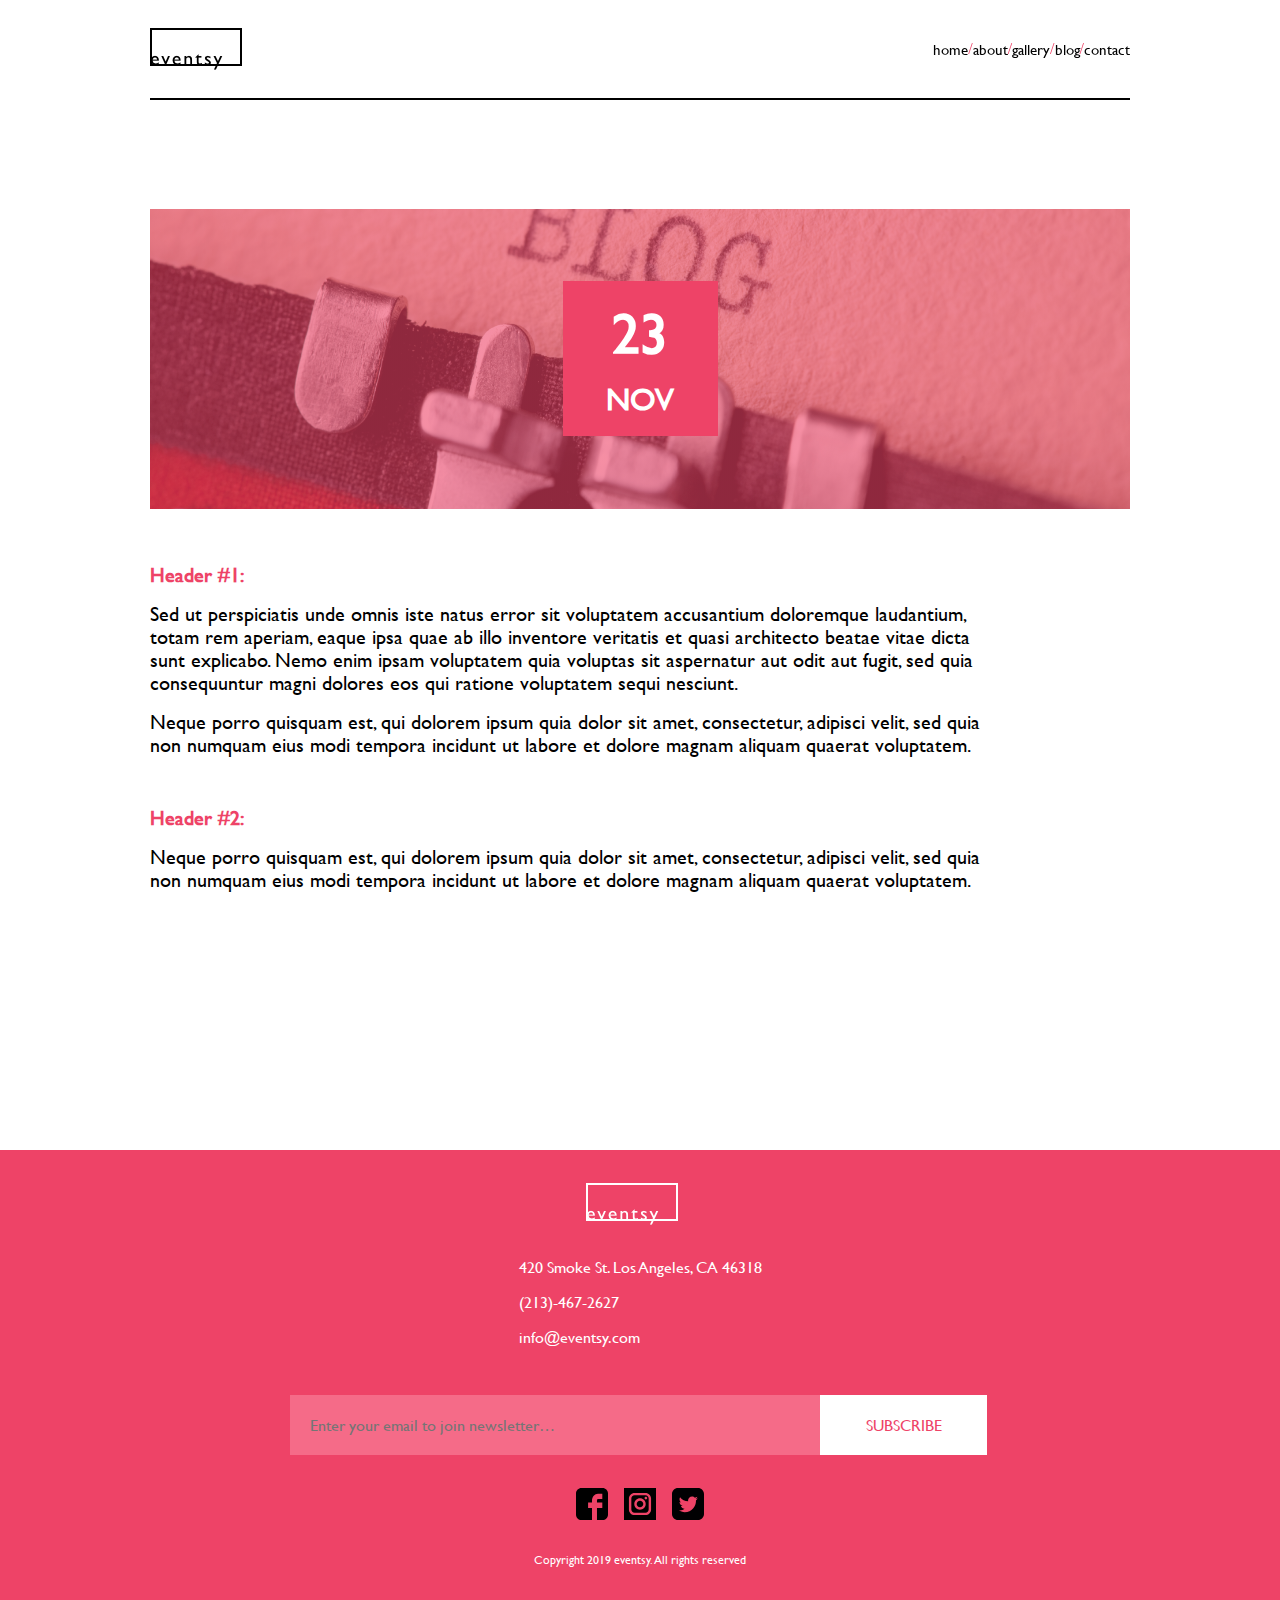
<file: blog4th.html>
<!--I didn't know how to link this via JavaScript, so I used the traditional HTML so the pages would at least be viewable-->

<!DOCTYPE html>
<html lang="en">
  <head>
    <meta charset="UTF-8" />
    <meta http-equiv="X-UA-Compatible" content="IE=edge" />
    <meta name="viewport" content="width=device-width, initial-scale=1.0" />
    <title>gallery</title>
    <link rel="stylesheet" href="css/styles.css" />
  </head>
  <body>
    <nav>
      <div class="detailsNavs">
        <div class="logo"></div>
        <div class="links">
          <a href="index.html">home</a>
          <span>/</span>
          <a href="index.html">about</a>
          <span>/</span>
          <a id="gallery" href="index.html">gallery</a>
          <span>/</span>
          <a id="blog" href="index.html">blog</a>
          <span>/</span>
          <a id="contact" href="index.html">contact</a>
        </div>
      </div>
    </nav>
    <div class="blogDetails">
      <div class="blogDetailHero">
        <div class="firstBlogHero">
          <div class="blogHeroCallout">
            <h1>23</h1>
            <h2>NOV</h2>
          </div>
        </div>
      </div>
      <div class="blogDetailDescription">
        <div class="descriptions">
          <h6>Header #1:</h6>
          <p>
            Sed ut perspiciatis unde omnis iste natus error sit voluptatem
            accusantium doloremque laudantium, totam rem aperiam, eaque ipsa
            quae ab illo inventore veritatis et quasi architecto beatae vitae
            dicta sunt explicabo. Nemo enim ipsam voluptatem quia voluptas sit
            aspernatur aut odit aut fugit, sed quia consequuntur magni dolores
            eos qui ratione voluptatem sequi nesciunt.
          </p>
          <p>
            Neque porro quisquam est, qui dolorem ipsum quia dolor sit amet,
            consectetur, adipisci velit, sed quia non numquam eius modi tempora
            incidunt ut labore et dolore magnam aliquam quaerat voluptatem.
          </p>
        </div>
        <div class="descriptions">
          <h6>Header #2:</h6>
          <p>
            Neque porro quisquam est, qui dolorem ipsum quia dolor sit amet,
            consectetur, adipisci velit, sed quia non numquam eius modi tempora
            incidunt ut labore et dolore magnam aliquam quaerat voluptatem.
          </p>
        </div>
      </div>
    </div>
    <footer>
      <div class="logo">
        <img src="images/logo/logo-white.png" alt="eventsy logo" />
      </div>
      <div class="address">
        <p>420 Smoke St. Los Angeles, CA 46318</p>
        <p>(213)-467-2627</p>
        <p>info@eventsy.com</p>
      </div>
      <div class="subscribe">
        <div class="inputBox">
          <input
            type="text"
            placeholder="Enter your email to join newsletter…"
          />
        </div>
        <div class="subscribeButton">
          <div class="btn">SUBSCRIBE</div>
        </div>
      </div>
      <div class="socialMedia">
        <img src="images/social-media/facebook.svg" alt="" />
        <img src="images/social-media/instagram.svg" alt="" />
        <img src="images/social-media/twitter.svg" alt="" />
      </div>
      <div class="copyright">Copyright 2019 eventsy. All rights reserved</div>
    </footer>
    <script src="lib/jquery-3.6.0.min.js"></script>
    <!-- <script src="app/model.js"></script> -->
    <!-- <script src="app/app.js"></script> -->
  </body>
</html>
</file>
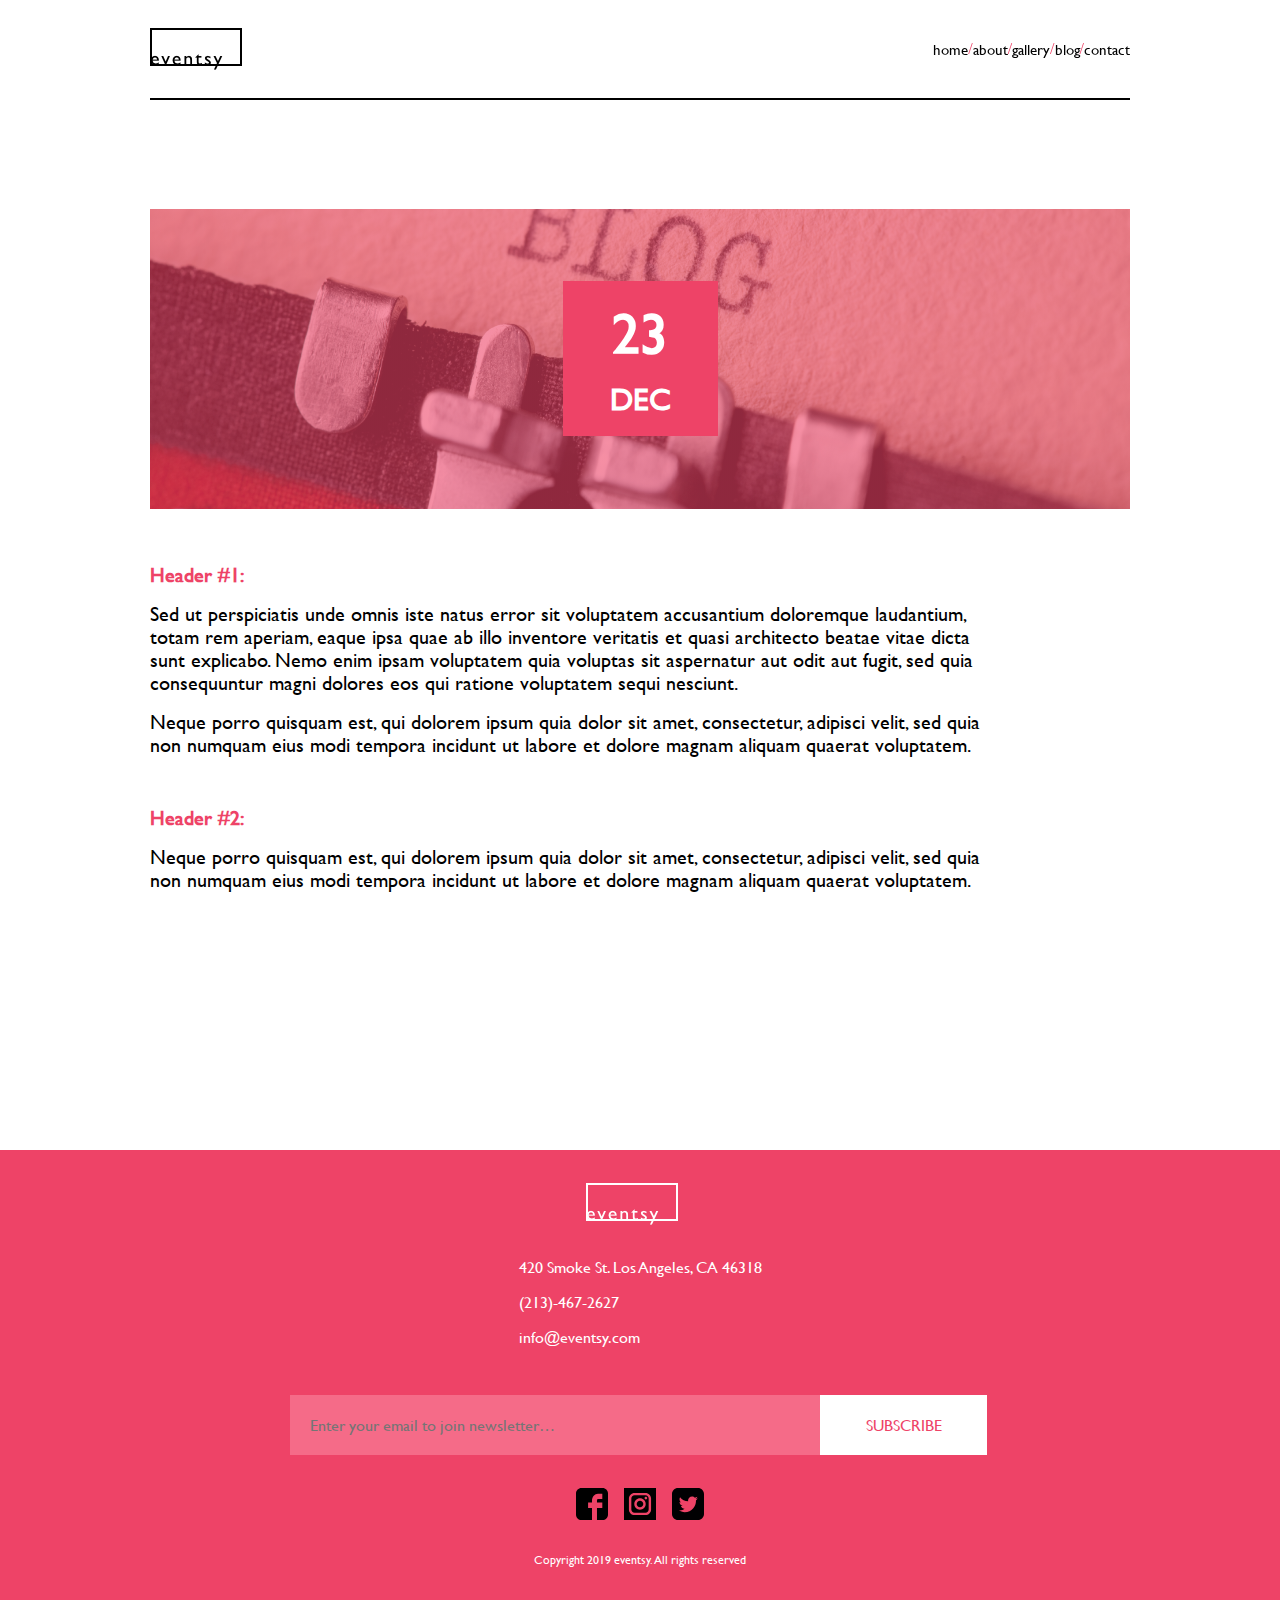
<file: blog5th.html>
<!--I didn't know how to link this via JavaScript, so I used the traditional HTML so the pages would at least be viewable-->

<!DOCTYPE html>
<html lang="en">
  <head>
    <meta charset="UTF-8" />
    <meta http-equiv="X-UA-Compatible" content="IE=edge" />
    <meta name="viewport" content="width=device-width, initial-scale=1.0" />
    <title>gallery</title>
    <link rel="stylesheet" href="css/styles.css" />
  </head>
  <body>
    <nav>
      <div class="detailsNavs">
        <div class="logo"></div>
        <div class="links">
          <a href="index.html">home</a>
          <span>/</span>
          <a href="index.html">about</a>
          <span>/</span>
          <a id="gallery" href="index.html">gallery</a>
          <span>/</span>
          <a id="blog" href="index.html">blog</a>
          <span>/</span>
          <a id="contact" href="index.html">contact</a>
        </div>
      </div>
    </nav>
    <div class="blogDetails">
      <div class="blogDetailHero">
        <div class="firstBlogHero">
          <div class="blogHeroCallout">
            <h1>23</h1>
            <h2>DEC</h2>
          </div>
        </div>
      </div>
      <div class="blogDetailDescription">
        <div class="descriptions">
          <h6>Header #1:</h6>
          <p>
            Sed ut perspiciatis unde omnis iste natus error sit voluptatem
            accusantium doloremque laudantium, totam rem aperiam, eaque ipsa
            quae ab illo inventore veritatis et quasi architecto beatae vitae
            dicta sunt explicabo. Nemo enim ipsam voluptatem quia voluptas sit
            aspernatur aut odit aut fugit, sed quia consequuntur magni dolores
            eos qui ratione voluptatem sequi nesciunt.
          </p>
          <p>
            Neque porro quisquam est, qui dolorem ipsum quia dolor sit amet,
            consectetur, adipisci velit, sed quia non numquam eius modi tempora
            incidunt ut labore et dolore magnam aliquam quaerat voluptatem.
          </p>
        </div>
        <div class="descriptions">
          <h6>Header #2:</h6>
          <p>
            Neque porro quisquam est, qui dolorem ipsum quia dolor sit amet,
            consectetur, adipisci velit, sed quia non numquam eius modi tempora
            incidunt ut labore et dolore magnam aliquam quaerat voluptatem.
          </p>
        </div>
      </div>
    </div>
    <footer>
      <div class="logo">
        <img src="images/logo/logo-white.png" alt="eventsy logo" />
      </div>
      <div class="address">
        <p>420 Smoke St. Los Angeles, CA 46318</p>
        <p>(213)-467-2627</p>
        <p>info@eventsy.com</p>
      </div>
      <div class="subscribe">
        <div class="inputBox">
          <input
            type="text"
            placeholder="Enter your email to join newsletter…"
          />
        </div>
        <div class="subscribeButton">
          <div class="btn">SUBSCRIBE</div>
        </div>
      </div>
      <div class="socialMedia">
        <img src="images/social-media/facebook.svg" alt="" />
        <img src="images/social-media/instagram.svg" alt="" />
        <img src="images/social-media/twitter.svg" alt="" />
      </div>
      <div class="copyright">Copyright 2019 eventsy. All rights reserved</div>
    </footer>
    <script src="lib/jquery-3.6.0.min.js"></script>
    <!-- <script src="app/model.js"></script> -->
    <!-- <script src="app/app.js"></script> -->
  </body>
</html>
</file>
<file: css/styles.css>
* {
  margin: 0;
  padding: 0;
  -webkit-box-sizing: border-box;
          box-sizing: border-box;
}

html,
body {
  height: 100%;
}

h1,
h2,
h3,
h4,
h5,
h6,
p {
  margin-bottom: 16px;
}

@font-face {
  font-family: GillSans;
  src: url(../css/fonts/GillSans.ttc);
}
@font-face {
  font-family: SerifBold;
  src: url(../css/fonts/PTSerif-Bold.ttf);
}
@font-face {
  font-family: SerifBoldIta;
  src: url(../css/fonts/PTSerif-BoldItalic.ttf);
}
@font-face {
  font-family: SerifIta;
  src: url(../css/fonts/PTSerif-Italic.ttf);
}
@font-face {
  font-family: SerifReg;
  src: url(../css/fonts/PTSerif-Regular.ttf);
}
.otherLogo {
  background-image: url(../images/logo/logo-black.png) !important;
}

.otherLinks a {
  color: black !important;
}

.otherBorder {
  border-color: black !important;
}

nav {
  width: 100%;
  height: 100px;
  margin: 0 auto;
  position: fixed;
}
nav .navHolder {
  width: 980px;
  height: 100%;
  margin: 0 auto;
  display: -webkit-box;
  display: -ms-flexbox;
  display: flex;
  -webkit-box-align: center;
      -ms-flex-align: center;
          align-items: center;
  -webkit-box-pack: justify;
      -ms-flex-pack: justify;
          justify-content: space-between;
  border-bottom: solid 2px #fff;
}
nav .navHolder .logo {
  width: 110px;
  height: 42px;
  background-image: url(../images/logo/logo-white.png);
  background-repeat: no-repeat;
}
nav .navHolder .links {
  display: -webkit-box;
  display: -ms-flexbox;
  display: flex;
  -webkit-box-align: center;
      -ms-flex-align: center;
          align-items: center;
  -webkit-box-pack: space-evenly;
      -ms-flex-pack: space-evenly;
          justify-content: space-evenly;
}
nav .navHolder .links a {
  color: white;
  text-decoration: none;
  font-family: GillSans;
  font-size: 15px;
}
nav .navHolder .links span {
  color: #ee4367;
}

.home {
  width: 1280px;
  height: 100%;
  margin: 0 auto;
}
.home .hero {
  width: 100%;
  height: 500px;
  margin: 0 auto;
  background-image: -webkit-gradient(linear, left top, right top, from(rgba(255, 209, 64, 0.8)), to(rgba(255, 209, 64, 0.8))), url(../images/home-hero.jpg);
  background-image: linear-gradient(to right, rgba(255, 209, 64, 0.8), rgba(255, 209, 64, 0.8)), url(../images/home-hero.jpg);
  background-repeat: no-repeat;
  background-position: center;
  background-size: cover;
}
.home .hero .callout {
  width: 100%;
  height: 100%;
  color: white;
  display: -webkit-box;
  display: -ms-flexbox;
  display: flex;
  -webkit-box-orient: vertical;
  -webkit-box-direction: normal;
      -ms-flex-direction: column;
          flex-direction: column;
  -webkit-box-align: center;
      -ms-flex-align: center;
          align-items: center;
  -webkit-box-pack: center;
      -ms-flex-pack: center;
          justify-content: center;
  margin: 0 auto;
}
.home .hero .callout h1 {
  font-family: SerifReg;
  font-size: 40px;
}
.home .hero .callout h4 {
  font-family: GillSans;
  color: #ee4367;
  font-size: 20px;
  margin-bottom: 50px;
}
.home .hero .callout p {
  font-family: GillSans;
  font-size: 20px;
  text-align: center;
  margin-bottom: 50px;
}
.home .hero .callout .readMore {
  font-family: GillSans;
  font-size: 15px;
  width: 121px;
  padding: 5px 15px;
  margin-top: 40px;
  background-color: #ee4367;
}
.home .quote {
  width: 100%;
  height: 300px;
  display: -webkit-box;
  display: -ms-flexbox;
  display: flex;
  -webkit-box-align: center;
      -ms-flex-align: center;
          align-items: center;
}
.home .quote .homeQuote {
  max-width: 800px;
  height: 150px;
  margin: 0 auto;
}
.home .quote .homeQuote p {
  width: 790px;
  font-family: GillSans;
  font-size: 15px;
  color: #ffd140;
  margin-bottom: 20px;
}
.home .quote .homeQuote h4 {
  font-family: SerifReg;
  font-size: 15px;
  color: #ee4367;
  margin-bottom: 5px;
}
.home .quote .homeQuote h5 {
  font-family: SerifReg;
  font-size: 10px;
  color: #a8a8a8;
  margin: 0 auto;
}
.home .events {
  width: 100%;
  height: 320px;
  background-color: #540d6e;
}
.home .events h1 {
  width: 250px;
  font-size: 25px;
  font-family: GillSans;
  border-bottom: solid 2px #fff;
  color: white;
  padding-top: 50px;
  padding-bottom: 10px;
  margin-left: 40px;
}
.home .events .upcomingEvents {
  width: 1200px;
  height: 125px;
  display: -webkit-box;
  display: -ms-flexbox;
  display: flex;
  -webkit-box-pack: space-evenly;
      -ms-flex-pack: space-evenly;
          justify-content: space-evenly;
  -webkit-box-align: center;
      -ms-flex-align: center;
          align-items: center;
  margin: 0 auto;
}
.home .events .upcomingEvents .event {
  width: 220px;
  height: 100%;
  display: -webkit-box;
  display: -ms-flexbox;
  display: flex;
  -webkit-box-pack: space-evenly;
      -ms-flex-pack: space-evenly;
          justify-content: space-evenly;
}
.home .events .upcomingEvents .event .eventDate {
  width: 60px;
  height: 60px;
  background-color: #ee4367;
  color: white;
  margin-left: 20px;
  margin-right: 20px;
}
.home .events .upcomingEvents .event .eventDate h2 {
  font-size: 22px;
  font-family: GillSans;
  padding-top: 8px;
  margin-bottom: 0px;
  text-align: center;
}
.home .events .upcomingEvents .event .eventDate h3 {
  font-size: 12px;
  font-family: GillSans;
  text-align: center;
}
.home .events .upcomingEvents .event .eventDescription {
  width: 140px;
}
.home .events .upcomingEvents .event .eventDescription h4 {
  color: white;
  font-size: 15px;
  font-family: GillSans;
  margin-bottom: 5px;
}
.home .events .upcomingEvents .event .eventDescription p {
  color: #ee4367;
  font-size: 13px;
  font-family: GillSans;
}

.about {
  width: 1280px;
  height: 900px;
  margin: 0 auto;
  display: -webkit-box;
  display: -ms-flexbox;
  display: flex;
  -webkit-box-orient: vertical;
  -webkit-box-direction: normal;
      -ms-flex-direction: column;
          flex-direction: column;
  -webkit-box-pack: space-evenly;
      -ms-flex-pack: space-evenly;
          justify-content: space-evenly;
  -webkit-box-align: center;
      -ms-flex-align: center;
          align-items: center;
}
.about .aboutHero {
  width: 980px;
  height: 380px;
  background-image: -webkit-gradient(linear, left top, right top, from(rgba(255, 209, 64, 0.8)), to(rgba(255, 209, 64, 0.8))), url(../images/about.jpg);
  background-image: linear-gradient(to right, rgba(255, 209, 64, 0.8), rgba(255, 209, 64, 0.8)), url(../images/about.jpg);
  background-repeat: no-repeat;
  background-position: center;
  background-size: cover;
  margin: 0 auto;
}
.about .aboutHistory {
  width: 980px;
}
.about .aboutHistory h2 {
  width: 175px;
  font-size: 25px;
  font-family: GillSans;
  border-bottom: solid 2px #000;
}
.about .aboutHistory p {
  font-size: 16px;
  font-family: GillSans;
}

.gallery {
  width: 980px;
  height: 800px;
  margin: 0 auto;
  display: -webkit-box;
  display: -ms-flexbox;
  display: flex;
  -webkit-box-orient: vertical;
  -webkit-box-direction: normal;
      -ms-flex-direction: column;
          flex-direction: column;
  -webkit-box-pack: center;
      -ms-flex-pack: center;
          justify-content: center;
}
.gallery h1 {
  width: 150px;
  font-size: 25px;
  font-family: GillSans;
  border-bottom: solid 2px #000;
  margin-bottom: 20px;
}
.gallery .galleryImages {
  width: 980px;
}
.gallery .galleryImages .topImages {
  width: 100%;
  display: -webkit-box;
  display: -ms-flexbox;
  display: flex;
  margin-bottom: 20px;
}
.gallery .galleryImages .topImages .firstGallery {
  width: 490px;
  height: 187px;
  margin-right: 20px;
  background-image: -webkit-gradient(linear, left top, right top, from(rgba(255, 209, 64, 0.7)), to(rgba(255, 209, 64, 0.7))), url(../images/gallery/1.png);
  background-image: linear-gradient(to right, rgba(255, 209, 64, 0.7), rgba(255, 209, 64, 0.7)), url(../images/gallery/1.png);
  background-repeat: no-repeat;
  background-position: center;
  background-size: cover;
}
.gallery .galleryImages .topImages .secondGallery {
  width: 187px;
  height: 187px;
  margin-right: 20px;
  background-image: -webkit-gradient(linear, left top, right top, from(rgba(238, 67, 103, 0.7)), to(rgba(238, 67, 103, 0.7))), url(../images/gallery/2.jpeg);
  background-image: linear-gradient(to right, rgba(238, 67, 103, 0.7), rgba(238, 67, 103, 0.7)), url(../images/gallery/2.jpeg);
  background-repeat: no-repeat;
  background-position: center;
  background-size: cover;
}
.gallery .galleryImages .topImages .thirdGallery {
  width: 265px;
  height: 187px;
  background-image: -webkit-gradient(linear, left top, right top, from(rgba(8, 173, 105, 0.7)), to(rgba(8, 173, 105, 0.7))), url(../images/gallery/3.jpg);
  background-image: linear-gradient(to right, rgba(8, 173, 105, 0.7), rgba(8, 173, 105, 0.7)), url(../images/gallery/3.jpg);
  background-repeat: no-repeat;
  background-position: center;
  background-size: cover;
}
.gallery .galleryImages .bottomImages {
  width: 100%;
  display: -webkit-box;
  display: -ms-flexbox;
  display: flex;
  -webkit-box-pack: space-evenly;
      -ms-flex-pack: space-evenly;
          justify-content: space-evenly;
}
.gallery .galleryImages .bottomImages .fourthGallery {
  width: 603px;
  height: 306px;
  margin-right: 23px;
  background-image: -webkit-gradient(linear, left top, right top, from(rgba(84, 13, 110, 0.7)), to(rgba(84, 13, 110, 0.7))), url(../images/gallery/4.jpg);
  background-image: linear-gradient(to right, rgba(84, 13, 110, 0.7), rgba(84, 13, 110, 0.7)), url(../images/gallery/4.jpg);
  background-repeat: no-repeat;
  background-position: center;
  background-size: cover;
}
.gallery .galleryImages .bottomImages .fifthGallery {
  width: 355px;
  height: 306px;
  background-image: -webkit-gradient(linear, left top, right top, from(rgba(59, 206, 171, 0.7)), to(rgba(59, 206, 171, 0.7))), url(../images/gallery/5.png);
  background-image: linear-gradient(to right, rgba(59, 206, 171, 0.7), rgba(59, 206, 171, 0.7)), url(../images/gallery/5.png);
  background-repeat: no-repeat;
  background-position: center;
  background-size: cover;
}

nav {
  width: 100%;
  height: 100px;
  margin: 0 auto;
  position: fixed;
}
nav .detailsNavs {
  width: 980px;
  height: 100%;
  margin: 0 auto;
  display: -webkit-box;
  display: -ms-flexbox;
  display: flex;
  -webkit-box-align: center;
      -ms-flex-align: center;
          align-items: center;
  -webkit-box-pack: justify;
      -ms-flex-pack: justify;
          justify-content: space-between;
  border-bottom: solid 2px #000;
}
nav .detailsNavs .logo {
  width: 110px;
  height: 42px;
  background-image: url(../images/logo/logo-black.png);
  background-repeat: no-repeat;
}
nav .detailsNavs .links {
  display: -webkit-box;
  display: -ms-flexbox;
  display: flex;
  -webkit-box-align: center;
      -ms-flex-align: center;
          align-items: center;
  -webkit-box-pack: space-evenly;
      -ms-flex-pack: space-evenly;
          justify-content: space-evenly;
}
nav .detailsNavs .links a {
  color: black;
  text-decoration: none;
  font-family: GillSans;
  font-size: 15px;
}
nav .detailsNavs .links span {
  color: #ee4367;
}

.galleryDetails {
  width: 1280px;
  height: 800px;
  margin: 0 auto;
  display: -webkit-box;
  display: -ms-flexbox;
  display: flex;
  -webkit-box-orient: vertical;
  -webkit-box-direction: normal;
      -ms-flex-direction: column;
          flex-direction: column;
  -webkit-box-pack: space-evenly;
      -ms-flex-pack: space-evenly;
          justify-content: space-evenly;
}
.galleryDetails .galleryDetailHero {
  width: 980px;
  height: 400px;
  margin: 0 auto;
}
.galleryDetails .galleryDetailHero .firstGalleryHero {
  width: 980px;
  height: 400px;
  background-image: -webkit-gradient(linear, left top, right top, from(rgba(255, 209, 64, 0.7)), to(rgba(255, 209, 64, 0.7))), url(../images/gallery/1.png);
  background-image: linear-gradient(to right, rgba(255, 209, 64, 0.7), rgba(255, 209, 64, 0.7)), url(../images/gallery/1.png);
  background-repeat: no-repeat;
  background-position: center;
  background-size: cover;
}
.galleryDetails .galleryDetailHero .firstGalleryHero .galleryDetailCallout {
  width: 100%;
  color: #ffd140;
  display: -webkit-box;
  display: -ms-flexbox;
  display: flex;
  -webkit-box-pack: space-evenly;
      -ms-flex-pack: space-evenly;
          justify-content: space-evenly;
  -webkit-box-align: center;
      -ms-flex-align: center;
          align-items: center;
  text-shadow: 5px 5px 6px #000;
  padding-top: 100px;
}
.galleryDetails .galleryDetailHero .firstGalleryHero .galleryDetailCallout h1 {
  font-size: 300px;
  font-family: GillSans;
}
.galleryDetails .galleryDetailHero .firstGalleryHero .galleryDetailCallout h2 {
  font-size: 140px;
  font-family: GillSans;
}
.galleryDetails .galleryDetailHero .secondGalleryHero {
  width: 980px;
  height: 400px;
  background-image: -webkit-gradient(linear, left top, right top, from(rgba(238, 67, 103, 0.7)), to(rgba(238, 67, 103, 0.7))), url(../images/gallery/2.jpeg);
  background-image: linear-gradient(to right, rgba(238, 67, 103, 0.7), rgba(238, 67, 103, 0.7)), url(../images/gallery/2.jpeg);
  background-repeat: no-repeat;
  background-position: center;
  background-size: cover;
}
.galleryDetails .galleryDetailHero .secondGalleryHero .galleryDetailCallout {
  width: 100%;
  color: #ee4367;
  display: -webkit-box;
  display: -ms-flexbox;
  display: flex;
  -webkit-box-pack: space-evenly;
      -ms-flex-pack: space-evenly;
          justify-content: space-evenly;
  -webkit-box-align: center;
      -ms-flex-align: center;
          align-items: center;
  text-shadow: 5px 5px 6px #000;
  padding-top: 100px;
}
.galleryDetails .galleryDetailHero .secondGalleryHero .galleryDetailCallout h1 {
  font-size: 300px;
  font-family: GillSans;
}
.galleryDetails .galleryDetailHero .secondGalleryHero .galleryDetailCallout h2 {
  font-size: 140px;
  font-family: GillSans;
}
.galleryDetails .galleryDetailHero .thirdGalleryHero {
  width: 980px;
  height: 400px;
  background-image: -webkit-gradient(linear, left top, right top, from(rgba(8, 173, 105, 0.7)), to(rgba(8, 173, 105, 0.7))), url(../images/gallery/3.jpg);
  background-image: linear-gradient(to right, rgba(8, 173, 105, 0.7), rgba(8, 173, 105, 0.7)), url(../images/gallery/3.jpg);
  background-repeat: no-repeat;
  background-position: center;
  background-size: cover;
}
.galleryDetails .galleryDetailHero .thirdGalleryHero .galleryDetailCallout {
  width: 100%;
  color: #08ad69;
  display: -webkit-box;
  display: -ms-flexbox;
  display: flex;
  -webkit-box-pack: space-evenly;
      -ms-flex-pack: space-evenly;
          justify-content: space-evenly;
  -webkit-box-align: center;
      -ms-flex-align: center;
          align-items: center;
  text-shadow: 5px 5px 6px #000;
  padding-top: 100px;
}
.galleryDetails .galleryDetailHero .thirdGalleryHero .galleryDetailCallout h1 {
  font-size: 300px;
  font-family: GillSans;
}
.galleryDetails .galleryDetailHero .thirdGalleryHero .galleryDetailCallout h2 {
  font-size: 140px;
  font-family: GillSans;
}
.galleryDetails .galleryDetailHero .fourthGalleryHero {
  width: 980px;
  height: 400px;
  background-image: -webkit-gradient(linear, left top, right top, from(rgba(84, 13, 110, 0.7)), to(rgba(84, 13, 110, 0.7))), url(../images/gallery/4.jpg);
  background-image: linear-gradient(to right, rgba(84, 13, 110, 0.7), rgba(84, 13, 110, 0.7)), url(../images/gallery/4.jpg);
  background-repeat: no-repeat;
  background-position: center;
  background-size: cover;
}
.galleryDetails .galleryDetailHero .fourthGalleryHero .galleryDetailCallout {
  width: 100%;
  color: #540d6e;
  display: -webkit-box;
  display: -ms-flexbox;
  display: flex;
  -webkit-box-pack: space-evenly;
      -ms-flex-pack: space-evenly;
          justify-content: space-evenly;
  -webkit-box-align: center;
      -ms-flex-align: center;
          align-items: center;
  text-shadow: 5px 5px 6px #000;
  padding-top: 100px;
}
.galleryDetails .galleryDetailHero .fourthGalleryHero .galleryDetailCallout h1 {
  font-size: 300px;
  font-family: GillSans;
}
.galleryDetails .galleryDetailHero .fourthGalleryHero .galleryDetailCallout h2 {
  font-size: 130px;
  font-family: GillSans;
}
.galleryDetails .galleryDetailHero .fifthGalleryHero {
  width: 980px;
  height: 400px;
  background-image: -webkit-gradient(linear, left top, right top, from(rgba(59, 206, 171, 0.7)), to(rgba(59, 206, 171, 0.7))), url(../images/gallery/5.png);
  background-image: linear-gradient(to right, rgba(59, 206, 171, 0.7), rgba(59, 206, 171, 0.7)), url(../images/gallery/5.png);
  background-repeat: no-repeat;
  background-position: center;
  background-size: cover;
}
.galleryDetails .galleryDetailHero .fifthGalleryHero .galleryDetailCallout {
  width: 100%;
  color: #3bceab;
  display: -webkit-box;
  display: -ms-flexbox;
  display: flex;
  -webkit-box-pack: space-evenly;
      -ms-flex-pack: space-evenly;
          justify-content: space-evenly;
  -webkit-box-align: center;
      -ms-flex-align: center;
          align-items: center;
  text-shadow: 5px 5px 6px #000;
  padding-top: 100px;
}
.galleryDetails .galleryDetailHero .fifthGalleryHero .galleryDetailCallout h1 {
  font-size: 300px;
  font-family: GillSans;
}
.galleryDetails .galleryDetailHero .fifthGalleryHero .galleryDetailCallout h2 {
  font-size: 140px;
  font-family: GillSans;
}
.galleryDetails .galleryDetailDescription {
  width: 980px;
  display: -webkit-box;
  display: -ms-flexbox;
  display: flex;
  -webkit-box-pack: space-evenly;
      -ms-flex-pack: space-evenly;
          justify-content: space-evenly;
  margin: 0 auto;
}
.galleryDetails .galleryDetailDescription p {
  width: 450px;
  font-size: 16px;
  font-family: GillSans;
}

.blog {
  width: 980px;
  height: 1150px;
  margin: 0 auto;
  display: -webkit-box;
  display: -ms-flexbox;
  display: flex;
  -webkit-box-orient: vertical;
  -webkit-box-direction: normal;
      -ms-flex-direction: column;
          flex-direction: column;
}
.blog h3 {
  width: 75px;
  font-size: 25px;
  font-family: GillSans;
  border-bottom: solid 2px black;
  padding-top: 130px;
  margin-bottom: 30px;
}
.blog .blogSnippets {
  width: 980px;
  height: 950px;
  display: -webkit-box;
  display: -ms-flexbox;
  display: flex;
  -ms-flex-wrap: wrap;
      flex-wrap: wrap;
  -webkit-box-pack: justify;
      -ms-flex-pack: justify;
          justify-content: space-between;
}
.blog .blogSnippets .individualBlog {
  width: 460px;
  height: 257px;
  display: -webkit-box;
  display: -ms-flexbox;
  display: flex;
  -webkit-box-pack: justify;
      -ms-flex-pack: justify;
          justify-content: space-between;
}
.blog .blogSnippets .individualBlog .blogDate {
  width: 60px;
  height: 60px;
  background-color: #ee4367;
  color: white;
}
.blog .blogSnippets .individualBlog .blogDate h1 {
  font-size: 22px;
  font-family: GillSans;
  text-align: center;
  padding-top: 8px;
  margin-bottom: 0px;
}
.blog .blogSnippets .individualBlog .blogDate h2 {
  font-size: 12px;
  font-family: GillSans;
  text-align: center;
  margin-bottom: 0px;
}
.blog .blogSnippets .individualBlog .blogDescription {
  width: 380px;
  height: 257px;
}
.blog .blogSnippets .individualBlog .blogDescription img {
  width: 380px;
  height: 140px;
  margin-bottom: 20px;
}
.blog .blogSnippets .individualBlog .blogDescription h4 {
  font-size: 15px;
  font-family: GillSans;
}
.blog .blogSnippets .individualBlog .blogDescription p {
  font-size: 13px;
  font-family: GillSans;
  color: #ee4367;
}

.blogDetails {
  width: 980px;
  height: 1150px;
  margin: 0 auto;
  display: -webkit-box;
  display: -ms-flexbox;
  display: flex;
  -webkit-box-orient: vertical;
  -webkit-box-direction: normal;
      -ms-flex-direction: column;
          flex-direction: column;
  -webkit-box-pack: center;
      -ms-flex-pack: center;
          justify-content: center;
}
.blogDetails .blogDetailHero {
  width: 980px;
  height: 300px;
  margin-bottom: 55px;
}
.blogDetails .blogDetailHero .firstBlogHero {
  width: 980px;
  height: 300px;
  background-image: -webkit-gradient(linear, left top, right top, from(rgba(238, 67, 103, 0.6)), to(rgba(238, 67, 103, 0.6))), url(../images/blog.jpg);
  background-image: linear-gradient(to right, rgba(238, 67, 103, 0.6), rgba(238, 67, 103, 0.6)), url(../images/blog.jpg);
  background-repeat: no-repeat;
  background-position: center;
  background-size: cover;
  padding-top: 72px;
}
.blogDetails .blogDetailHero .secondBlogHero {
  width: 980px;
  height: 300px;
  background-image: -webkit-gradient(linear, left top, right top, from(rgba(238, 67, 103, 0.6)), to(rgba(238, 67, 103, 0.6))), url(../images/blog.jpg);
  background-image: linear-gradient(to right, rgba(238, 67, 103, 0.6), rgba(238, 67, 103, 0.6)), url(../images/blog.jpg);
  background-repeat: no-repeat;
  background-position: center;
  background-size: cover;
  padding-top: 72px;
}
.blogDetails .blogDetailHero .thirdBlogHero {
  width: 980px;
  height: 300px;
  background-image: -webkit-gradient(linear, left top, right top, from(rgba(238, 67, 103, 0.6)), to(rgba(238, 67, 103, 0.6))), url(../images/blog.jpg);
  background-image: linear-gradient(to right, rgba(238, 67, 103, 0.6), rgba(238, 67, 103, 0.6)), url(../images/blog.jpg);
  background-repeat: no-repeat;
  background-position: center;
  background-size: cover;
  padding-top: 72px;
}
.blogDetails .blogDetailHero .fourthBlogHero {
  width: 980px;
  height: 300px;
  background-image: -webkit-gradient(linear, left top, right top, from(rgba(238, 67, 103, 0.6)), to(rgba(238, 67, 103, 0.6))), url(../images/blog.jpg);
  background-image: linear-gradient(to right, rgba(238, 67, 103, 0.6), rgba(238, 67, 103, 0.6)), url(../images/blog.jpg);
  background-repeat: no-repeat;
  background-position: center;
  background-size: cover;
  padding-top: 72px;
}
.blogDetails .blogDetailHero .fifthBlogHero {
  width: 980px;
  height: 300px;
  background-image: -webkit-gradient(linear, left top, right top, from(rgba(238, 67, 103, 0.6)), to(rgba(238, 67, 103, 0.6))), url(../images/blog.jpg);
  background-image: linear-gradient(to right, rgba(238, 67, 103, 0.6), rgba(238, 67, 103, 0.6)), url(../images/blog.jpg);
  background-repeat: no-repeat;
  background-position: center;
  background-size: cover;
  padding-top: 72px;
}
.blogDetails .blogDetailHero .blogHeroCallout {
  width: 155px;
  height: 155px;
  background-color: #ee4367;
  color: white;
  text-align: center;
  padding-top: 22px;
  margin: 0 auto;
}
.blogDetails .blogDetailHero .blogHeroCallout h1 {
  font-size: 55px;
  font-family: GillSans;
}
.blogDetails .blogDetailHero .blogHeroCallout h2 {
  font-size: 31px;
  font-family: GillSans;
}
.blogDetails .blogDetailDescription {
  width: 860px;
}
.blogDetails .blogDetailDescription .descriptions {
  margin-bottom: 50px;
}
.blogDetails .blogDetailDescription .descriptions h6 {
  font-size: 20px;
  font-family: GillSans;
  color: #ee4367;
}
.blogDetails .blogDetailDescription .descriptions p {
  font-size: 20px;
  font-family: GillSans;
}

.contact {
  width: 980px;
  height: 875px;
  margin: 0 auto;
  display: -webkit-box;
  display: -ms-flexbox;
  display: flex;
  -webkit-box-orient: vertical;
  -webkit-box-direction: normal;
      -ms-flex-direction: column;
          flex-direction: column;
  -webkit-box-pack: center;
      -ms-flex-pack: center;
          justify-content: center;
}
.contact h1 {
  width: 180px;
  height: 42px;
  font-size: 25px;
  font-family: GillSans;
  border-bottom: solid 2px #000;
  margin-bottom: 75px;
}
.contact .contactForm {
  width: 980px;
  height: 442px;
  display: -webkit-box;
  display: -ms-flexbox;
  display: flex;
  -webkit-box-pack: justify;
      -ms-flex-pack: justify;
          justify-content: space-between;
  margin-bottom: 21px;
}
.contact .contactForm .inputs {
  width: 530px;
  height: 442px;
}
.contact .contactForm .inputs .textInput input {
  width: 530px;
  height: 60px;
  font-size: 16px;
  font-family: GillSans;
  background-color: #f5f5f5;
  border: none;
  margin-bottom: 21px;
  padding-left: 20px;
}
.contact .contactForm .inputs .messageInput input {
  width: 530px;
  height: 199px;
  font-size: 16px;
  font-family: GillSans;
  background-color: #f5f5f5;
  border: none;
  padding-left: 20px;
}
.contact .contactForm .map img {
  width: 400px;
  height: 442px;
}
.contact .sendBtn {
  width: 167px;
  height: 60px;
  font-size: 16px;
  font-family: GillSans;
  color: white;
  background-color: #ee4367;
  text-align: center;
  padding-top: 20px;
}

footer {
  width: 1280px;
  height: 450px;
  background-color: #ee4367;
  margin: 0 auto;
  display: -webkit-box;
  display: -ms-flexbox;
  display: flex;
  -webkit-box-orient: vertical;
  -webkit-box-direction: normal;
      -ms-flex-direction: column;
          flex-direction: column;
  -webkit-box-align: center;
      -ms-flex-align: center;
          align-items: center;
  -webkit-box-pack: space-evenly;
      -ms-flex-pack: space-evenly;
          justify-content: space-evenly;
  color: white;
}
footer .logo {
  width: 109px;
  height: 42px;
}
footer .address {
  font-size: 16px;
  font-family: GillSans;
}
footer .subscribe {
  width: 700px;
  height: 60px;
  display: -webkit-box;
  display: -ms-flexbox;
  display: flex;
}
footer .subscribe .inputBox {
  width: 530px;
  height: 60px;
  color: white;
}
footer .subscribe .inputBox input {
  width: 100%;
  height: 60px;
  color: white;
  background-color: #f56b88;
  font-size: 16px;
  font-family: GillSans;
  border: none;
  padding-left: 20px;
}
footer .subscribe .subscribeButton {
  width: 167px;
  height: 60px;
  background-color: white;
  color: #ee4367;
  font-size: 16px;
  font-family: GillSans;
  display: -webkit-box;
  display: -ms-flexbox;
  display: flex;
  -webkit-box-align: center;
      -ms-flex-align: center;
          align-items: center;
  -webkit-box-pack: center;
      -ms-flex-pack: center;
          justify-content: center;
}
footer .socialMedia {
  width: 160px;
  font-size: 16px;
  font-family: GillSans;
  display: -webkit-box;
  display: -ms-flexbox;
  display: flex;
  -webkit-box-pack: space-evenly;
      -ms-flex-pack: space-evenly;
          justify-content: space-evenly;
}
footer .socialMedia img {
  width: 32px;
  height: 32px;
}
footer .copyright {
  font-size: 12px;
  font-family: GillSans;
}
</file>
